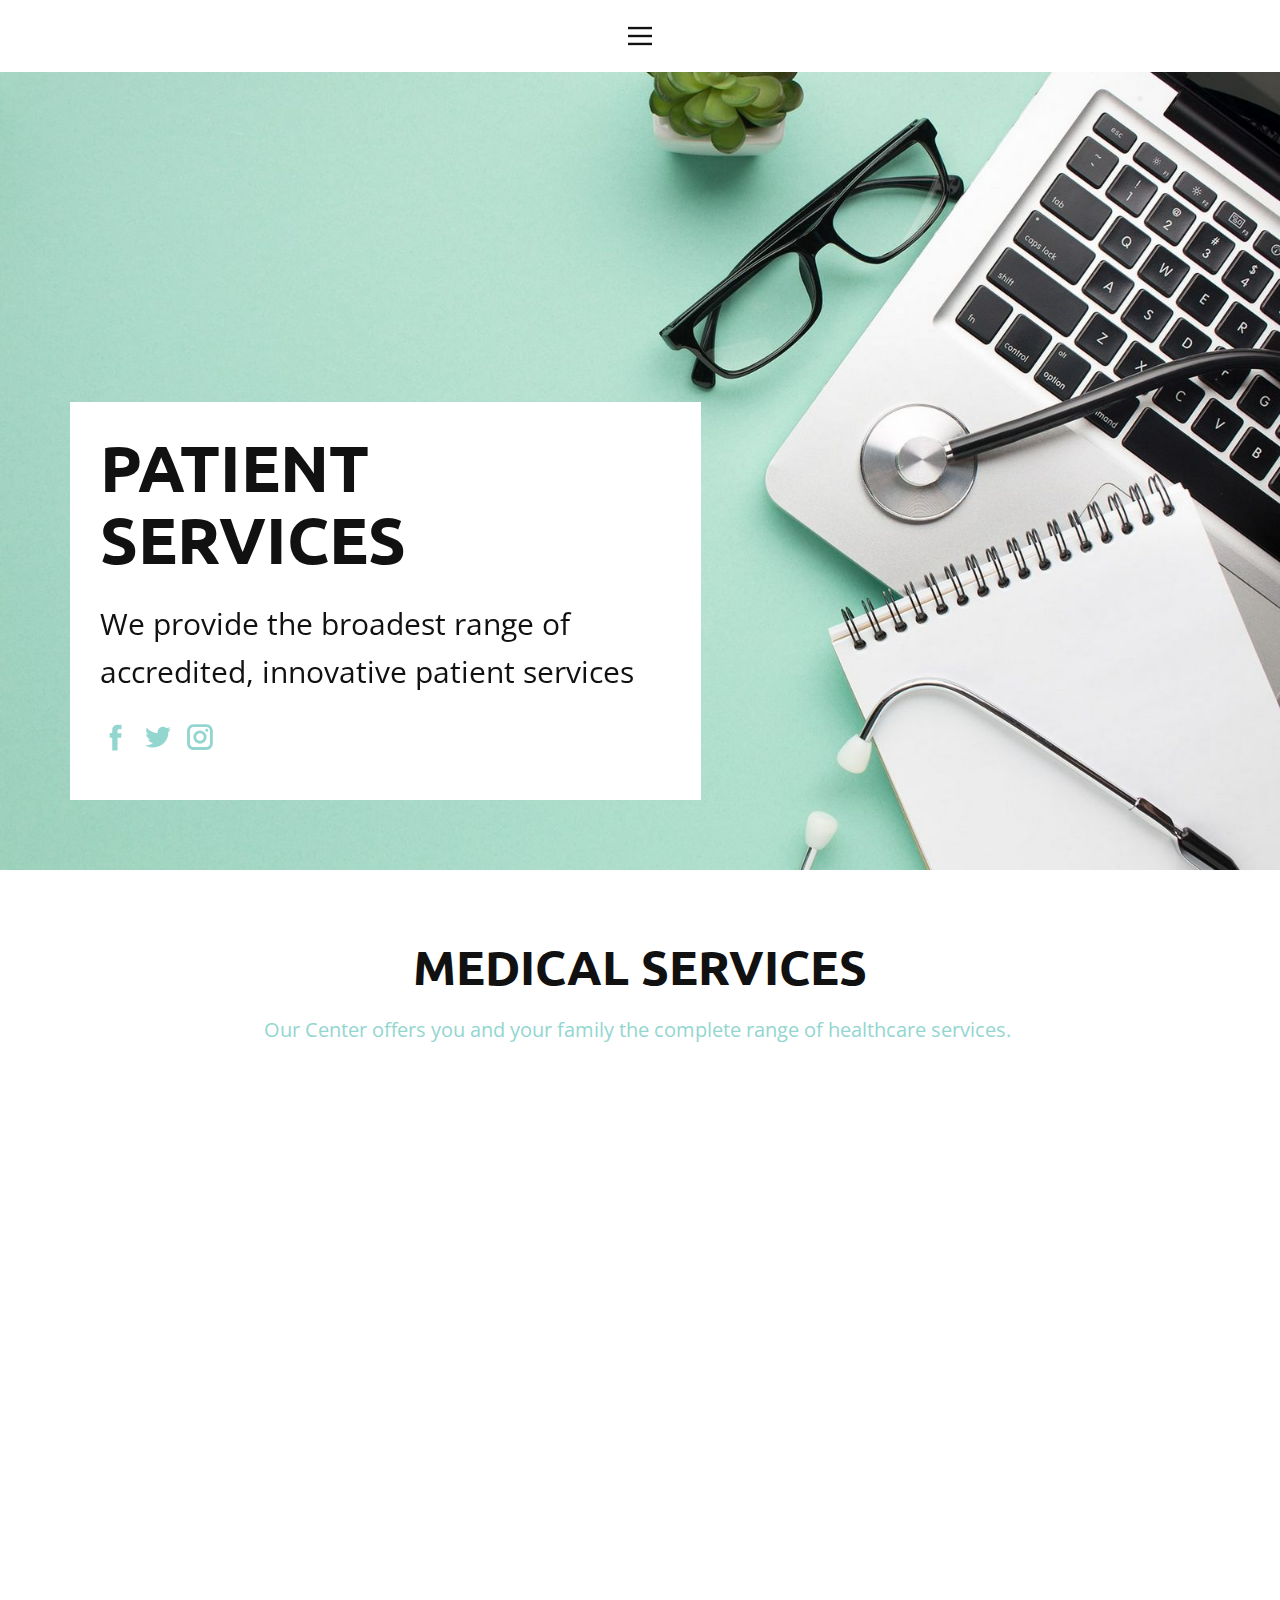
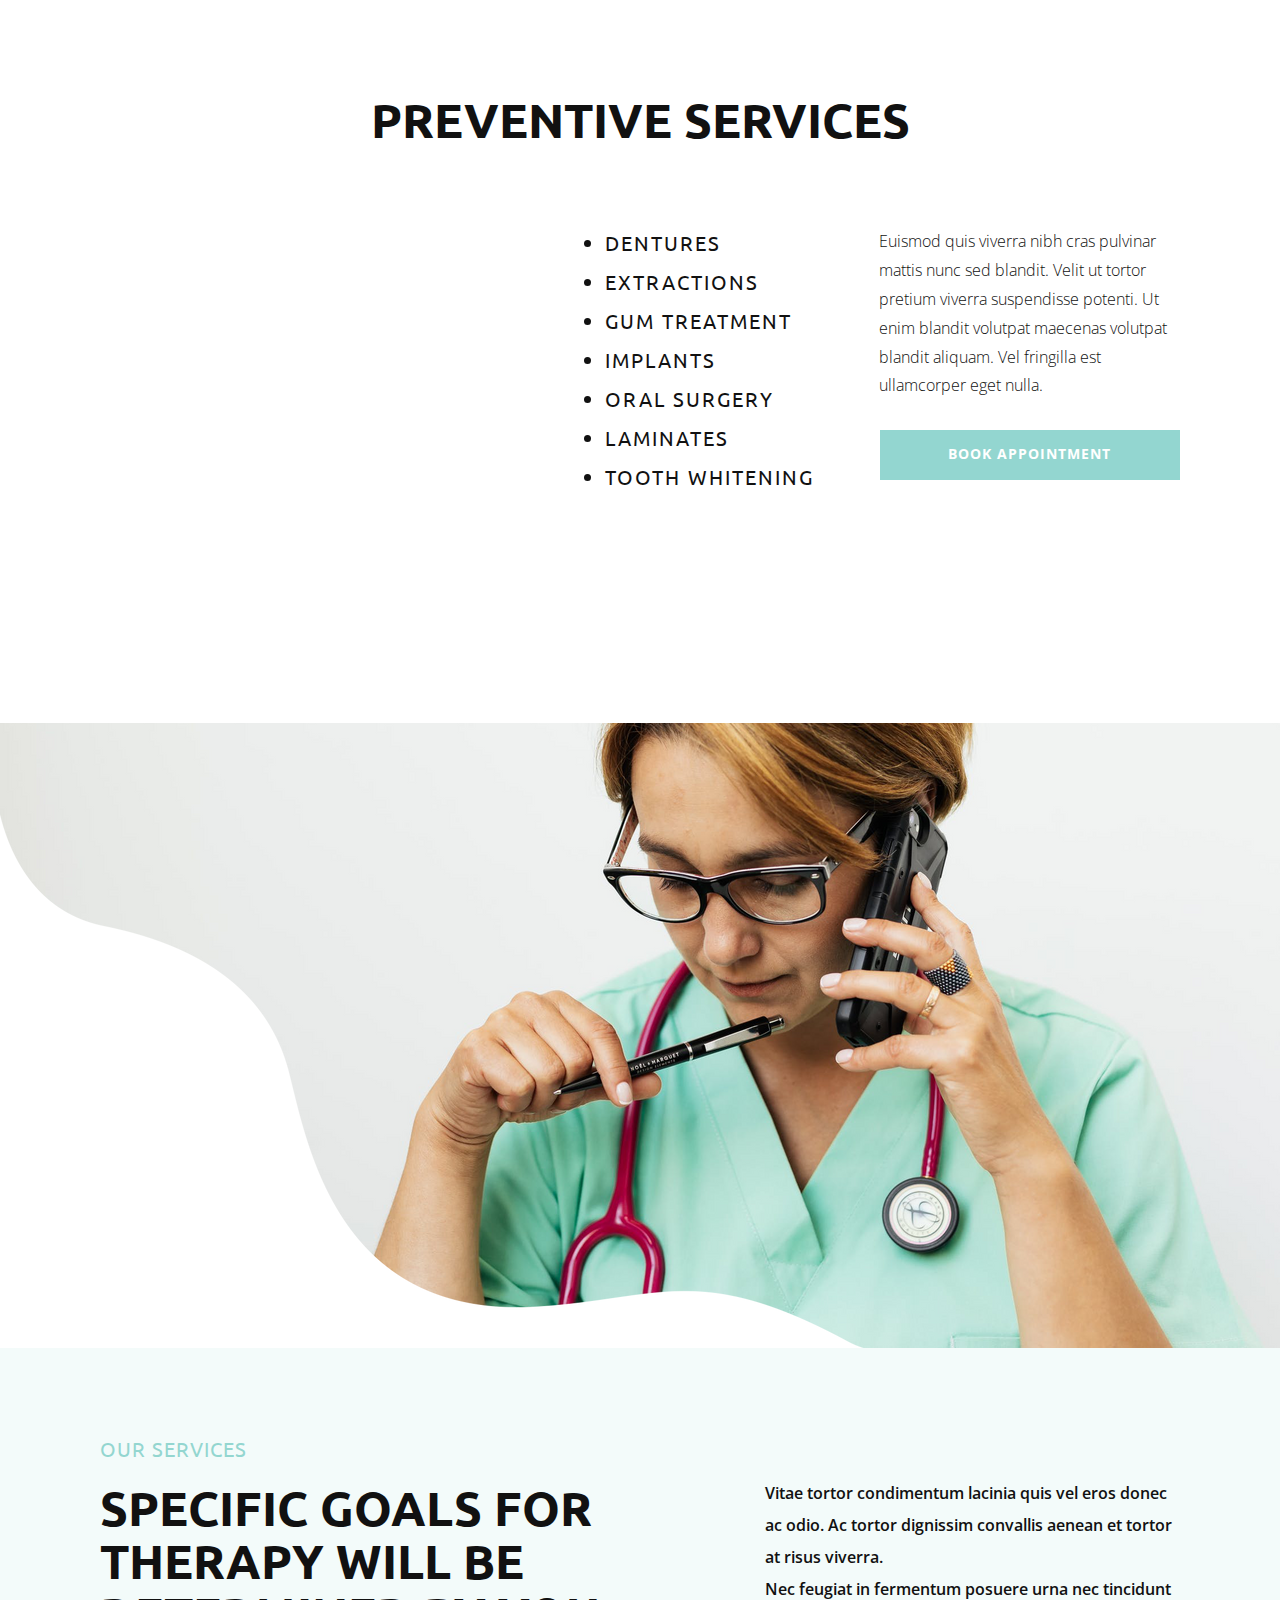
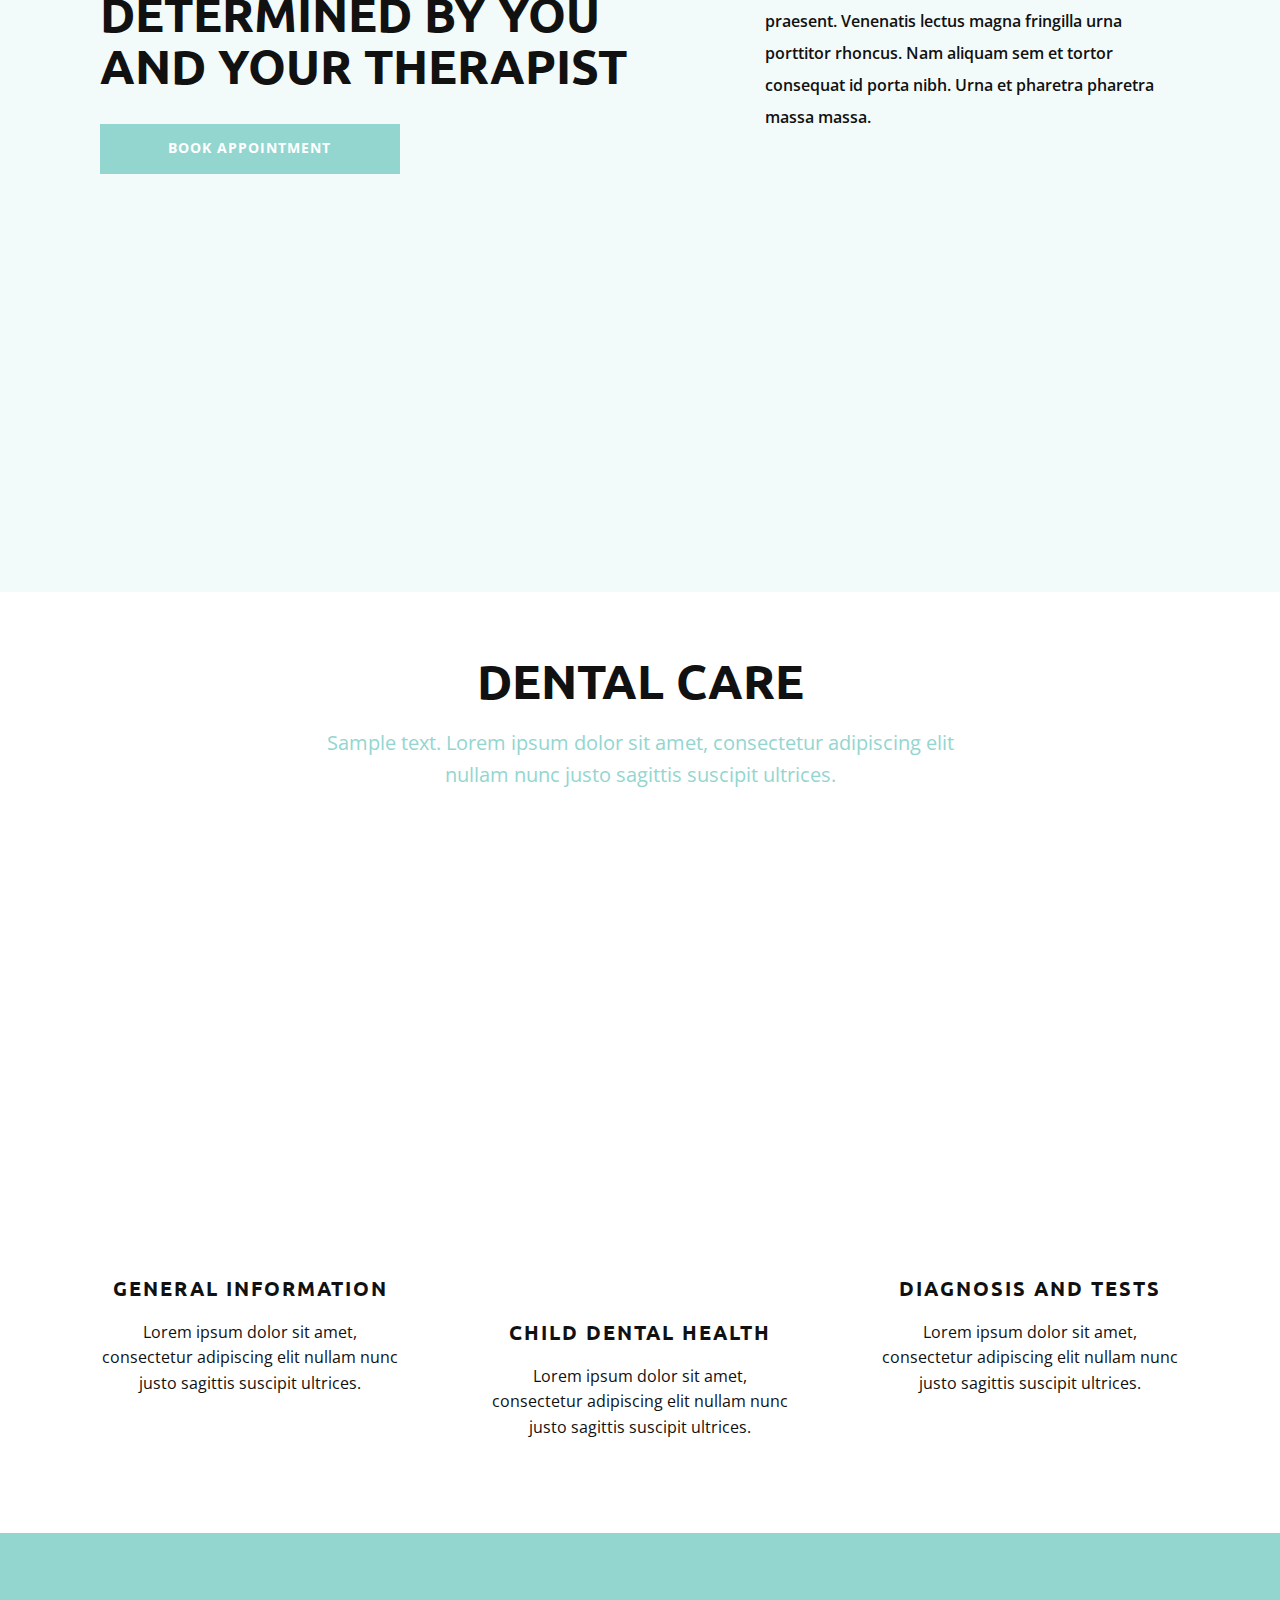
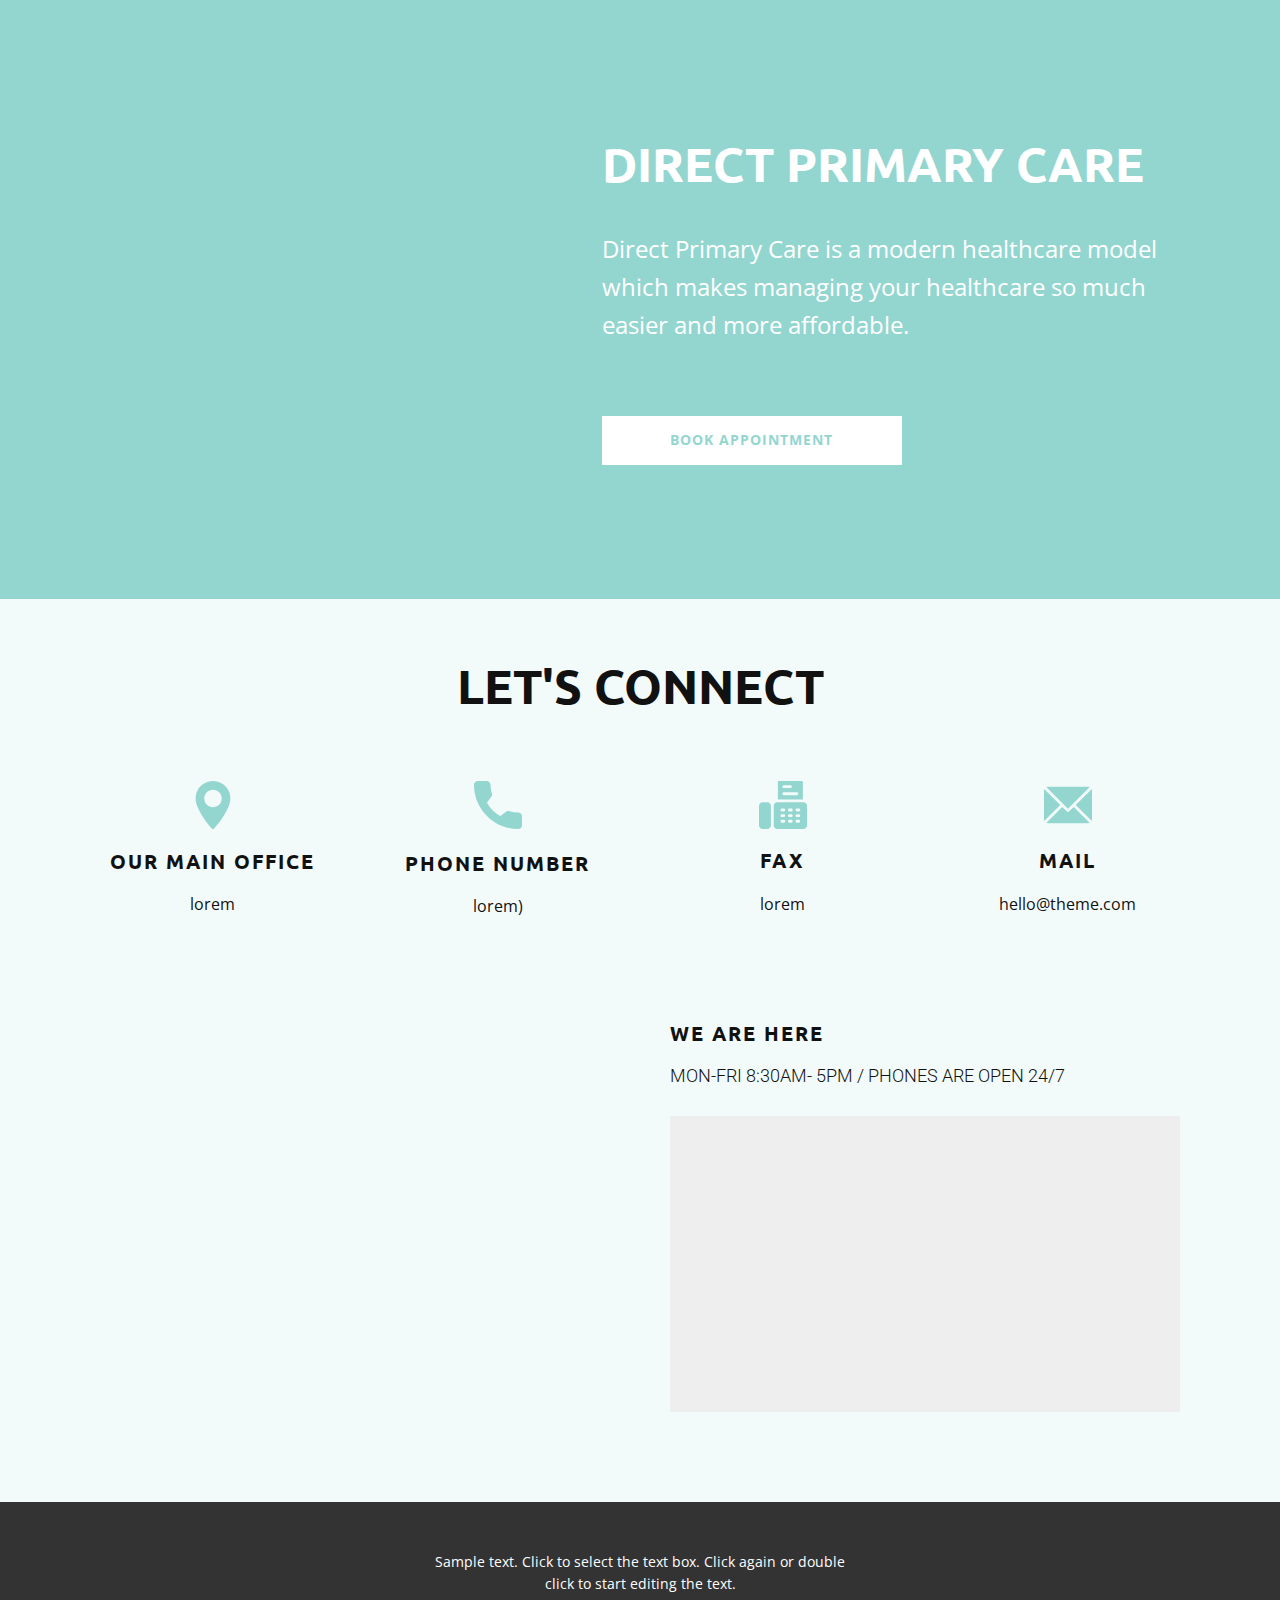
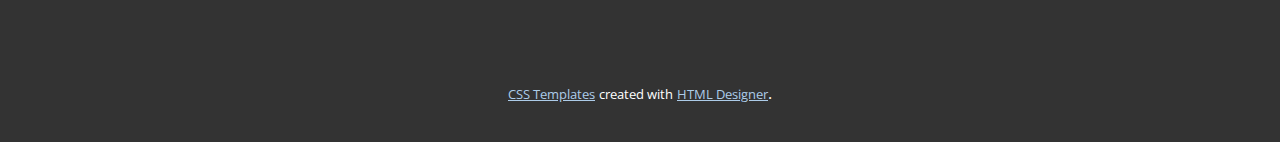
<file: index.html>
<!DOCTYPE html>
<html style="font-size: 16px;">
  <head>
    <meta name="viewport" content="width=device-width, initial-scale=1.0">
    <meta charset="utf-8">
    <meta name="keywords" content="Patient Services, Medical Services, Preventive services, Specific goals for therapy will be determined by you and your therapist, Dental Care, Direct Primary Care, Let&amp;apos;s Connect">
    <meta name="description" content="">
    <meta name="page_type" content="np-template-header-footer-from-plugin">
    <title>Casa</title>
    <link rel="stylesheet" href="nicepage.css" media="screen">
<link rel="stylesheet" href="Casa.css" media="screen">
    <script class="u-script" type="text/javascript" src="jquery.js" defer=""></script>
    <script class="u-script" type="text/javascript" src="nicepage.js" defer=""></script>
    <meta name="generator" content="Nicepage 4.1.0, nicepage.com">
    <link id="u-theme-google-font" rel="stylesheet" href="https://fonts.googleapis.com/css?family=Roboto:100,100i,300,300i,400,400i,500,500i,700,700i,900,900i|Open+Sans:300,300i,400,400i,600,600i,700,700i,800,800i">
    <link id="u-page-google-font" rel="stylesheet" href="https://fonts.googleapis.com/css?family=Ubuntu:300,300i,400,400i,500,500i,700,700i">
    
    
    
    
    
    
    
    
    
    <script type="application/ld+json">{
		"@context": "http://schema.org",
		"@type": "Organization",
		"name": ""
}</script>
    <meta name="theme-color" content="#478ac9">
    <meta property="og:title" content="Casa">
    <meta property="og:type" content="website">
  </head>
  <body data-home-page="Casa.html" data-home-page-title="Casa" class="u-body"><header class="u-clearfix u-header u-header" id="sec-a72f"><div class="u-clearfix u-sheet u-sheet-1">
        <nav class="u-align-left u-menu u-menu-dropdown u-offcanvas u-menu-1" data-responsive-from="XL">
          <div class="menu-collapse">
            <a class="u-button-style u-nav-link" href="#" style="padding: 4px 0px; font-size: calc(1em + 8px);">
              <svg class="u-svg-link" preserveAspectRatio="xMidYMin slice" viewBox="0 0 302 302" style=""><use xmlns:xlink="http://www.w3.org/1999/xlink" xlink:href="#svg-5c50"></use></svg>
              <svg xmlns="http://www.w3.org/2000/svg" xmlns:xlink="http://www.w3.org/1999/xlink" version="1.1" id="svg-5c50" x="0px" y="0px" viewBox="0 0 302 302" style="enable-background:new 0 0 302 302;" xml:space="preserve" class="u-svg-content"><g><rect y="36" width="302" height="30"></rect><rect y="236" width="302" height="30"></rect><rect y="136" width="302" height="30"></rect>
</g><g></g><g></g><g></g><g></g><g></g><g></g><g></g><g></g><g></g><g></g><g></g><g></g><g></g><g></g><g></g></svg>
            </a>
          </div>
          <div class="u-nav-container">
            <ul class="u-nav u-unstyled u-nav-1"><li class="u-nav-item"><a class="u-button-style u-nav-link u-text-active-palette-1-base u-text-hover-palette-2-base" href="Casa.html" style="padding: 10px 20px;">Casa</a>
</li><li class="u-nav-item"><a class="u-button-style u-nav-link u-text-active-palette-1-base u-text-hover-palette-2-base" href="About.html" style="padding: 10px 20px;">About</a>
</li><li class="u-nav-item"><a class="u-button-style u-nav-link u-text-active-palette-1-base u-text-hover-palette-2-base" href="Contact.html" style="padding: 10px 20px;">Contact</a>
</li></ul>
          </div>
          <div class="u-custom-menu u-nav-container-collapse">
            <div class="u-align-center u-black u-container-style u-inner-container-layout u-opacity u-opacity-95 u-sidenav">
              <div class="u-inner-container-layout u-sidenav-overflow">
                <div class="u-menu-close"></div>
                <ul class="u-align-center u-nav u-popupmenu-items u-unstyled u-nav-2"><li class="u-nav-item"><a class="u-button-style u-nav-link" href="About.html">About</a>
</li><li class="u-nav-item"><a class="u-button-style u-nav-link" href="Contact.html">Contact</a>
</li><li class="u-nav-item"><a class="u-button-style u-nav-link" href="Page-1.html">Page 1</a>
</li><li class="u-nav-item"><a class="u-button-style u-nav-link" href="Casa.html">Casa</a>
</li></ul>
              </div>
            </div>
            <div class="u-black u-menu-overlay u-opacity u-opacity-70"></div>
          </div>
        </nav>
      </div></header>
    <section class="u-clearfix u-image u-section-1" id="carousel_a8d7" data-image-width="1980" data-image-height="1320">
      <div class="u-clearfix u-sheet u-sheet-1">
        <div class="u-align-center-xs u-container-style u-expanded-width-xs u-group u-white u-group-1" data-animation-name="slideIn" data-animation-duration="2000" data-animation-direction="Left">
          <div class="u-container-layout u-valign-top-xs u-container-layout-1">
            <h1 class="u-custom-font u-font-ubuntu u-text u-title u-text-1">Patient Services<br>
            </h1>
            <p class="u-text u-text-2">We provide the broadest range of accredited, innovative patient services</p>
            <div class="u-social-icons u-spacing-10 u-social-icons-1">
              <a class="u-social-url" target="_blank" href=""><span class="u-icon u-icon-circle u-social-facebook u-social-icon u-text-palette-4-base u-icon-1"><svg class="u-svg-link" preserveAspectRatio="xMidYMin slice" viewBox="0 0 112 112" style=""><use xmlns:xlink="http://www.w3.org/1999/xlink" xlink:href="#svg-26d7"></use></svg><svg x="0px" y="0px" viewBox="0 0 112 112" id="svg-26d7" class="u-svg-content"><path d="M75.5,28.8H65.4c-1.5,0-4,0.9-4,4.3v9.4h13.9l-1.5,15.8H61.4v45.1H42.8V58.3h-8.8V42.4h8.8V32.2 c0-7.4,3.4-18.8,18.8-18.8h13.8v15.4H75.5z"></path></svg></span>
              </a>
              <a class="u-social-url" target="_blank" href=""><span class="u-icon u-icon-circle u-social-icon u-social-twitter u-text-palette-4-base u-icon-2"><svg class="u-svg-link" preserveAspectRatio="xMidYMin slice" viewBox="0 0 112 112" style=""><use xmlns:xlink="http://www.w3.org/1999/xlink" xlink:href="#svg-89b4"></use></svg><svg x="0px" y="0px" viewBox="0 0 112 112" id="svg-89b4" class="u-svg-content"><path d="M92.2,38.2c0,0.8,0,1.6,0,2.3c0,24.3-18.6,52.4-52.6,52.4c-10.6,0.1-20.2-2.9-28.5-8.2 c1.4,0.2,2.9,0.2,4.4,0.2c8.7,0,16.7-2.9,23-7.9c-8.1-0.2-14.9-5.5-17.3-12.8c1.1,0.2,2.4,0.2,3.4,0.2c1.6,0,3.3-0.2,4.8-0.7 c-8.4-1.6-14.9-9.2-14.9-18c0-0.2,0-0.2,0-0.2c2.5,1.4,5.4,2.2,8.4,2.3c-5-3.3-8.3-8.9-8.3-15.4c0-3.4,1-6.5,2.5-9.2 c9.1,11.1,22.7,18.5,38,19.2c-0.2-1.4-0.4-2.8-0.4-4.3c0.1-10,8.3-18.2,18.5-18.2c5.4,0,10.1,2.2,13.5,5.7c4.3-0.8,8.1-2.3,11.7-4.5 c-1.4,4.3-4.3,7.9-8.1,10.1c3.7-0.4,7.3-1.4,10.6-2.9C98.9,32.3,95.7,35.5,92.2,38.2z"></path></svg></span>
              </a>
              <a class="u-social-url" target="_blank" href=""><span class="u-icon u-icon-circle u-social-icon u-social-instagram u-text-palette-4-base u-icon-3"><svg class="u-svg-link" preserveAspectRatio="xMidYMin slice" viewBox="0 0 112 112" style=""><use xmlns:xlink="http://www.w3.org/1999/xlink" xlink:href="#svg-2d80"></use></svg><svg x="0px" y="0px" viewBox="0 0 112 112" id="svg-2d80" class="u-svg-content"><path d="M55.9,32.9c-12.8,0-23.2,10.4-23.2,23.2s10.4,23.2,23.2,23.2s23.2-10.4,23.2-23.2S68.7,32.9,55.9,32.9z M55.9,69.4c-7.4,0-13.3-6-13.3-13.3c-0.1-7.4,6-13.3,13.3-13.3s13.3,6,13.3,13.3C69.3,63.5,63.3,69.4,55.9,69.4z"></path><path d="M79.7,26.8c-3,0-5.4,2.5-5.4,5.4s2.5,5.4,5.4,5.4c3,0,5.4-2.5,5.4-5.4S82.7,26.8,79.7,26.8z"></path><path d="M78.2,11H33.5C21,11,10.8,21.3,10.8,33.7v44.7c0,12.6,10.2,22.8,22.7,22.8h44.7c12.6,0,22.7-10.2,22.7-22.7 V33.7C100.8,21.1,90.6,11,78.2,11z M91,78.4c0,7.1-5.8,12.8-12.8,12.8H33.5c-7.1,0-12.8-5.8-12.8-12.8V33.7 c0-7.1,5.8-12.8,12.8-12.8h44.7c7.1,0,12.8,5.8,12.8,12.8V78.4z"></path></svg></span>
              </a>
            </div>
          </div>
        </div>
      </div>
    </section>
    <section class="u-align-center-lg u-align-center-md u-align-center-sm u-align-center-xl u-align-left-xs u-clearfix u-section-2" id="carousel_a3ba">
      <div class="u-clearfix u-sheet u-sheet-1">
        <h1 class="u-align-center-xs u-custom-font u-font-ubuntu u-text u-text-1">Medical Services</h1>
        <p class="u-align-center-xs u-text u-text-palette-4-base u-text-2">Our Center offers you and your family the complete range of healthcare services.&nbsp;</p>
        <div class="u-expanded-width u-list u-list-1">
          <div class="u-repeater u-repeater-1">
            <div class="u-align-left u-container-style u-list-item u-palette-4-light-3 u-radius-10 u-repeater-item u-shape-round u-list-item-1" data-animation-name="flipIn" data-animation-duration="2000" data-animation-direction="X">
              <div class="u-container-layout u-similar-container u-container-layout-1">
                <h4 class="u-custom-font u-font-ubuntu u-text u-text-palette-4-base u-text-3">Family Care</h4>
                <p class="u-text u-text-4">Our doctors, nurses, and clinic staff work together to provide friendly, personalized care to all members of your family, from birth to age 100+.</p>
              </div>
            </div>
            <div class="u-align-left u-container-style u-list-item u-palette-4-light-3 u-radius-10 u-repeater-item u-shape-round u-video-cover" data-animation-name="flipIn" data-animation-duration="2000" data-animation-direction="X">
              <div class="u-container-layout u-similar-container u-container-layout-2">
                <h4 class="u-custom-font u-font-ubuntu u-text u-text-palette-4-base u-text-5">Urgent Care</h4>
                <p class="u-text u-text-6">From walk-in care, same-day appointments to online visits with OnCare, we’ll take good care of you. If you are experiencing an emergency</p>
              </div>
            </div>
            <div class="u-align-left u-container-style u-list-item u-palette-4-light-3 u-radius-10 u-repeater-item u-shape-round u-video-cover" data-animation-name="flipIn" data-animation-duration="2000" data-animation-direction="X">
              <div class="u-container-layout u-similar-container u-container-layout-3">
                <h4 class="u-custom-font u-font-ubuntu u-text u-text-palette-4-base u-text-7">Pediatric</h4>
                <p class="u-text u-text-8">Our care team has earned a reputation for providing expert care to kids, including treating many complex conditions. If your child needs an even</p>
              </div>
            </div>
            <div class="u-align-left u-container-style u-list-item u-palette-4-light-3 u-radius-10 u-repeater-item u-shape-round u-video-cover" data-animation-name="flipIn" data-animation-duration="2000" data-animation-direction="X">
              <div class="u-container-layout u-similar-container u-container-layout-4">
                <h4 class="u-custom-font u-font-ubuntu u-text u-text-palette-4-base u-text-9">Lab Services</h4>
                <p class="u-text u-text-10">We can help you know what to expect before, during and after your test. Use this information, and always follow the directions your physician’s office gives</p>
              </div>
            </div>
            <div class="u-align-left u-container-style u-list-item u-palette-4-light-3 u-radius-10 u-repeater-item u-shape-round u-video-cover" data-animation-name="flipIn" data-animation-duration="2000" data-animation-direction="X">
              <div class="u-container-layout u-similar-container u-container-layout-5">
                <h4 class="u-custom-font u-font-ubuntu u-text u-text-palette-4-base u-text-11">surgery</h4>
                <p class="u-text u-text-12">With pioneering medical research achievements, education programs defining the future of healthcare, and wide-ranging community benefit activities,</p>
              </div>
            </div>
            <div class="u-align-left u-container-style u-list-item u-palette-4-light-3 u-radius-10 u-repeater-item u-shape-round u-video-cover" data-animation-name="flipIn" data-animation-duration="2000" data-animation-direction="X">
              <div class="u-container-layout u-similar-container u-container-layout-6">
                <h4 class="u-custom-font u-font-ubuntu u-text u-text-palette-4-base u-text-13">Palliative care</h4>
                <p class="u-text u-text-14">Palliative care is active comprehensive care of the physical, psychological, emotional, and spiritual needs of patients who have chronic, debilitating</p>
              </div>
            </div>
          </div>
        </div>
      </div>
    </section>
    <section class="u-align-center u-clearfix u-section-3" id="carousel_efe9">
      <div class="u-clearfix u-sheet u-valign-middle u-sheet-1">
        <h2 class="u-custom-font u-font-ubuntu u-text u-text-default u-text-1">Preventive services<br>
        </h2>
        <div class="u-clearfix u-expanded-width u-layout-wrap u-layout-wrap-1">
          <div class="u-layout">
            <div class="u-layout-row">
              <div class="u-container-style u-image u-layout-cell u-left-cell u-size-25 u-image-1" data-image-width="1620" data-image-height="1080" data-animation-name="slideIn" data-animation-duration="2000" data-animation-direction="Left">
                <div class="u-container-layout u-container-layout-1"></div>
              </div>
              <div class="u-container-style u-layout-cell u-size-16 u-layout-cell-2">
                <div class="u-container-layout u-valign-top u-container-layout-2">
                  <ul class="u-custom-font u-font-ubuntu u-spacing-7 u-text u-text-2">
                    <li style="">Dentures</li>
                    <li style="">Extractions</li>
                    <li style="">Gum treatment</li>
                    <li style="">Implants</li>
                    <li style="">Oral surgery</li>
                    <li style="">Laminates</li>
                    <li style="">Tooth whitening<br>
                    </li>
                  </ul>
                </div>
              </div>
              <div class="u-container-style u-layout-cell u-right-cell u-size-19 u-layout-cell-3">
                <div class="u-container-layout u-container-layout-3">
                  <p class="u-text u-text-3">Euismod quis viverra nibh cras pulvinar mattis nunc sed blandit. Velit ut tortor pretium viverra suspendisse potenti. Ut enim blandit volutpat maecenas volutpat blandit aliquam. Vel fringilla est ullamcorper eget nulla. </p>
                  <a href="https://nicepage.one" class="u-active-palette-1-light-3 u-border-none u-btn u-button-style u-hover-palette-4-dark-1 u-palette-4-base u-text-active-white u-text-body-alt-color u-text-hover-white u-btn-1">Book Appointment</a>
                </div>
              </div>
            </div>
          </div>
        </div>
      </div>
    </section>
    <section class="skrollable u-clearfix u-image u-section-4" id="sec-5676" data-image-width="1280" data-image-height="853">
      <div class="u-clearfix u-sheet u-sheet-1"></div>
    </section>
    <section class="u-clearfix u-palette-4-light-3 u-section-5" id="carousel_589c">
      <div class="u-clearfix u-sheet u-sheet-1">
        <div class="u-clearfix u-expanded-width u-layout-wrap u-layout-wrap-1">
          <div class="u-layout">
            <div class="u-layout-row">
              <div class="u-align-left u-container-style u-layout-cell u-left-cell u-size-35 u-layout-cell-1">
                <div class="u-container-layout u-container-layout-1">
                  <h5 class="u-custom-font u-font-ubuntu u-text u-text-palette-4-base u-text-1">Our Services</h5>
                  <h2 class="u-custom-font u-font-ubuntu u-text u-text-2">Specific goals for therapy will be determined by you and your therapist</h2>
                  <a href="https://nicepage.one" class="u-active-palette-1-light-3 u-border-none u-btn u-button-style u-hover-palette-4-dark-1 u-palette-4-base u-text-active-white u-text-body-alt-color u-text-hover-white u-btn-1">Book Appointment</a>
                </div>
              </div>
              <div class="u-container-style u-layout-cell u-right-cell u-size-25 u-layout-cell-2">
                <div class="u-container-layout u-valign-top u-container-layout-2">
                  <p class="u-text u-text-3">Vitae tortor condimentum lacinia quis vel eros donec ac odio. Ac tortor dignissim convallis aenean et tortor at risus viverra.&nbsp;<br>Nec feugiat in fermentum posuere urna nec tincidunt praesent. Venenatis lectus magna fringilla urna porttitor rhoncus. Nam aliquam sem et tortor consequat id porta nibh. Urna et pharetra pharetra massa massa.
                  </p>
                </div>
              </div>
            </div>
          </div>
        </div>
        <div class="u-expanded-width u-list u-list-1">
          <div class="u-repeater u-repeater-1">
            <div class="u-align-center u-container-style u-list-item u-radius-10 u-repeater-item u-shape-round u-video-cover u-white" data-animation-name="flipIn" data-animation-duration="2000" data-animation-direction="X">
              <div class="u-container-layout u-similar-container u-valign-top u-container-layout-3">
                <h3 class="u-custom-font u-font-ubuntu u-text u-text-4">Our Mission</h3>
                <p class="u-text u-text-5">Making professional counseling accessible, affordable, convenient - so anyone who struggles with life’s challenges can get help, anytime, anywhere.</p>
              </div>
            </div>
            <div class="u-align-center u-container-style u-list-item u-radius-10 u-repeater-item u-shape-round u-video-cover u-white" data-animation-name="flipIn" data-animation-duration="2000" data-animation-direction="X">
              <div class="u-container-layout u-similar-container u-valign-top u-container-layout-4">
                <h3 class="u-custom-font u-font-ubuntu u-text u-text-6">Our Counselors</h3>
                <p class="u-text u-text-7">We are passionate and compassionate professionals, driven by the mission of helping more people live a better and happier life every day.&nbsp;</p>
              </div>
            </div>
            <div class="u-align-center u-container-style u-list-item u-radius-10 u-repeater-item u-shape-round u-white u-list-item-3" data-animation-name="flipIn" data-animation-duration="2000" data-animation-direction="X">
              <div class="u-container-layout u-similar-container u-valign-top u-container-layout-5">
                <h3 class="u-custom-font u-font-ubuntu u-text u-text-8">Our Support</h3>
                <p class="u-text u-text-9">Our support team is always here to answer any question and resolve any problem. Vitae tortor condimentum. Just contact us!</p>
              </div>
            </div>
          </div>
        </div>
      </div>
    </section>
    <section class="u-align-center u-clearfix u-white u-section-6" id="carousel_9755">
      <div class="u-clearfix u-sheet u-valign-middle u-sheet-1">
        <h1 class="u-custom-font u-font-ubuntu u-text u-text-1">Dental Care</h1>
        <p class="u-text u-text-palette-4-base u-text-2">Sample text. Lorem ipsum dolor sit amet, consectetur adipiscing elit nullam nunc justo sagittis suscipit ultrices.</p>
        <div class="u-clearfix u-expanded-width u-gutter-30 u-layout-wrap u-layout-wrap-1">
          <div class="u-gutter-0 u-layout">
            <div class="u-layout-row">
              <div class="u-size-20 u-size-30-md">
                <div class="u-layout-col">
                  <div class="u-container-style u-image u-layout-cell u-left-cell u-size-30 u-image-1" data-animation-name="slideIn" data-animation-duration="2000" data-animation-direction="Left">
                    <div class="u-container-layout"></div>
                  </div>
                  <div class="u-align-center u-container-style u-layout-cell u-left-cell u-size-30 u-layout-cell-2">
                    <div class="u-container-layout u-valign-top u-container-layout-2">
                      <h4 class="u-custom-font u-font-ubuntu u-text u-text-3">General Information</h4>
                      <p class="u-text u-text-4">Lorem ipsum dolor sit amet, consectetur adipiscing elit nullam nunc justo sagittis suscipit ultrices.</p>
                    </div>
                  </div>
                </div>
              </div>
              <div class="u-size-20 u-size-30-md">
                <div class="u-layout-col">
                  <div class="u-container-style u-hidden-md u-hidden-sm u-hidden-xs u-layout-cell u-size-20 u-layout-cell-3">
                    <div class="u-container-layout u-valign-middle u-container-layout-3"></div>
                  </div>
                  <div class="u-container-style u-image u-layout-cell u-size-20 u-image-2" data-animation-name="slideIn" data-animation-duration="1750" data-animation-direction="Down">
                    <div class="u-container-layout"></div>
                  </div>
                  <div class="u-align-center u-container-style u-layout-cell u-size-20 u-layout-cell-5">
                    <div class="u-container-layout u-valign-top u-container-layout-5">
                      <h4 class="u-custom-font u-font-ubuntu u-text u-text-5">Child Dental Health</h4>
                      <p class="u-text u-text-6">Lorem ipsum dolor sit amet, consectetur adipiscing elit nullam nunc justo sagittis suscipit ultrices.</p>
                    </div>
                  </div>
                </div>
              </div>
              <div class="u-size-20 u-size-60-md">
                <div class="u-layout-col">
                  <div class="u-container-style u-image u-layout-cell u-right-cell u-size-30 u-image-3" data-animation-name="slideIn" data-animation-duration="2000" data-animation-direction="Right">
                    <div class="u-container-layout"></div>
                  </div>
                  <div class="u-align-center u-container-style u-layout-cell u-right-cell u-size-30 u-layout-cell-7">
                    <div class="u-container-layout u-valign-top u-container-layout-7">
                      <h4 class="u-custom-font u-font-ubuntu u-text u-text-7">Diagnosis and Tests</h4>
                      <p class="u-text u-text-8">Lorem ipsum dolor sit amet, consectetur adipiscing elit nullam nunc justo sagittis suscipit ultrices.</p>
                    </div>
                  </div>
                </div>
              </div>
            </div>
          </div>
        </div>
      </div>
    </section>
    <section class="u-align-center u-clearfix u-palette-4-base u-section-7" id="carousel_e487">
      <div class="u-clearfix u-sheet u-sheet-1">
        <div class="u-clearfix u-expanded-width u-layout-wrap u-layout-wrap-1">
          <div class="u-layout">
            <div class="u-layout-row">
              <div class="u-align-center u-container-style u-layout-cell u-left-cell u-size-28 u-layout-cell-1" src="">
                <div class="u-container-layout u-valign-bottom u-container-layout-1">
                  <img class="u-image u-image-1" src="images/billionphotos925018min.png" data-image-width="700" data-image-height="976" data-animation-name="slideIn" data-animation-duration="2000" data-animation-direction="Up">
                </div>
              </div>
              <div class="u-align-center-sm u-align-center-xs u-align-left-lg u-align-left-md u-align-left-xl u-container-style u-layout-cell u-right-cell u-size-32 u-layout-cell-2">
                <div class="u-container-layout u-valign-middle u-container-layout-2">
                  <h1 class="u-custom-font u-font-ubuntu u-text u-text-body-alt-color u-text-1">Direct Primary Care</h1>
                  <p class="u-text u-text-body-alt-color u-text-2">Direct Primary Care is a modern healthcare model which makes managing your healthcare so much easier and more affordable.</p>
                  <a href="https://nicepage.one" class="u-active-palette-1-light-3 u-border-none u-btn u-button-style u-hover-palette-4-dark-1 u-text-active-white u-text-hover-white u-text-palette-4-base u-white u-btn-1">Book Appointment</a>
                </div>
              </div>
            </div>
          </div>
        </div>
      </div>
    </section>
    <section class="u-align-center u-clearfix u-palette-4-light-3 u-section-8" id="carousel_c97a">
      <div class="u-clearfix u-sheet u-sheet-1">
        <h2 class="u-custom-font u-font-ubuntu u-text u-text-1">Let's Connect</h2>
        <div class="u-clearfix u-expanded-width u-layout-wrap u-layout-wrap-1">
          <div class="u-layout">
            <div class="u-layout-col">
              <div class="u-size-30">
                <div class="u-layout-row">
                  <div class="u-align-center u-container-style u-layout-cell u-left-cell u-size-15 u-size-30-md u-layout-cell-1">
                    <div class="u-container-layout u-valign-top u-container-layout-1"><span class="u-icon u-icon-circle u-text-palette-4-base u-icon-1"><svg class="u-svg-link" preserveAspectRatio="xMidYMin slice" viewBox="0 0 512 512" style=""><use xmlns:xlink="http://www.w3.org/1999/xlink" xlink:href="#svg-fb01"></use></svg><svg id="svg-fb01" x="0px" y="0px" viewBox="0 0 512 512" style="enable-background:new 0 0 512 512;" class="u-svg-content"><g><g><path d="M256,0C153.755,0,70.573,83.182,70.573,185.426c0,126.888,165.939,313.167,173.004,321.035    c6.636,7.391,18.222,7.378,24.846,0c7.065-7.868,173.004-194.147,173.004-321.035C441.425,83.182,358.244,0,256,0z M256,278.719    c-51.442,0-93.292-41.851-93.292-93.293S204.559,92.134,256,92.134s93.291,41.851,93.291,93.293S307.441,278.719,256,278.719z"></path>
</g>
</g><g></g><g></g><g></g><g></g><g></g><g></g><g></g><g></g><g></g><g></g><g></g><g></g><g></g><g></g><g></g></svg></span>
                      <h6 class="u-custom-font u-font-ubuntu u-text u-text-2">OUR MAIN OFFICE</h6>
                      <p class="u-text u-text-3">lorem</p>
                    </div>
                  </div>
                  <div class="u-align-center u-container-style u-layout-cell u-size-15 u-size-30-md u-layout-cell-2">
                    <div class="u-container-layout u-valign-top u-container-layout-2"><span class="u-icon u-icon-circle u-text-palette-4-base u-icon-2"><svg class="u-svg-link" preserveAspectRatio="xMidYMin slice" viewBox="0 0 384 384" style=""><use xmlns:xlink="http://www.w3.org/1999/xlink" xlink:href="#svg-cd86"></use></svg><svg id="svg-cd86" x="0px" y="0px" viewBox="0 0 384 384" style="enable-background:new 0 0 384 384;" class="u-svg-content"><g><g><path d="M353.188,252.052c-23.51,0-46.594-3.677-68.469-10.906c-10.719-3.656-23.896-0.302-30.438,6.417l-43.177,32.594    c-50.073-26.729-80.917-57.563-107.281-107.26l31.635-42.052c8.219-8.208,11.167-20.198,7.635-31.448    c-7.26-21.99-10.948-45.063-10.948-68.583C132.146,13.823,118.323,0,101.333,0H30.813C13.823,0,0,13.823,0,30.813    C0,225.563,158.438,384,353.188,384c16.99,0,30.813-13.823,30.813-30.813v-70.323C384,265.875,370.177,252.052,353.188,252.052z"></path>
</g>
</g><g></g><g></g><g></g><g></g><g></g><g></g><g></g><g></g><g></g><g></g><g></g><g></g><g></g><g></g><g></g></svg></span>
                      <h6 class="u-custom-font u-font-ubuntu u-text u-text-4">phone number</h6>
                      <p class="u-text u-text-5">lorem)</p>
                    </div>
                  </div>
                  <div class="u-container-style u-layout-cell u-size-15 u-size-30-md u-layout-cell-3">
                    <div class="u-container-layout u-valign-top u-container-layout-3"><span class="u-icon u-icon-circle u-text-palette-4-base u-icon-3"><svg class="u-svg-link" preserveAspectRatio="xMidYMin slice" viewBox="0 0 512 512" style=""><use xmlns:xlink="http://www.w3.org/1999/xlink" xlink:href="#svg-f872"></use></svg><svg id="svg-f872" viewBox="0 0 512 512" class="u-svg-content"><path d="m201 12.714v184.286h267v-184.286c0-7.022-5.692-12.714-12.714-12.714h-241.572c-7.022 0-12.714 5.692-12.714 12.714zm63.89 33.131h70.271c8.284 0 15 6.716 15 15s-6.716 15-15 15h-70.271c-8.284 0-15-6.716-15-15s6.715-15 15-15zm0 75.142h139.22c8.284 0 15 6.716 15 15s-6.716 15-15 15h-139.22c-8.284 0-15-6.716-15-15s6.715-15 15-15z"></path><path d="m472 227h-275c-22.091 0-40 17.909-40 40v205c0 22.091 17.909 40 40 40h275c22.091 0 40-17.909 40-40v-205c0-22.091-17.909-40-40-40zm-207.5 217.5h-20c-8.284 0-15-6.716-15-15s6.716-15 15-15h20c8.284 0 15 6.716 15 15s-6.716 15-15 15zm0-60h-20c-8.284 0-15-6.716-15-15s6.716-15 15-15h20c8.284 0 15 6.716 15 15s-6.716 15-15 15zm0-60h-20c-8.284 0-15-6.716-15-15s6.716-15 15-15h20c8.284 0 15 6.716 15 15s-6.716 15-15 15zm80 120h-20c-8.284 0-15-6.716-15-15s6.716-15 15-15h20c8.284 0 15 6.716 15 15s-6.716 15-15 15zm0-60h-20c-8.284 0-15-6.716-15-15s6.716-15 15-15h20c8.284 0 15 6.716 15 15s-6.716 15-15 15zm0-60h-20c-8.284 0-15-6.716-15-15s6.716-15 15-15h20c8.284 0 15 6.716 15 15s-6.716 15-15 15zm80 120h-20c-8.284 0-15-6.716-15-15s6.716-15 15-15h20c8.284 0 15 6.716 15 15s-6.716 15-15 15zm0-60h-20c-8.284 0-15-6.716-15-15s6.716-15 15-15h20c8.284 0 15 6.716 15 15s-6.716 15-15 15zm0-60h-20c-8.284 0-15-6.716-15-15s6.716-15 15-15h20c8.284 0 15 6.716 15 15s-6.716 15-15 15z"></path><path d="m87 227h-47c-22.091 0-40 17.909-40 40v205c0 22.091 17.909 40 40 40h47c22.091 0 40-17.909 40-40v-205c0-22.091-17.909-40-40-40z"></path></svg></span>
                      <h6 class="u-align-center u-custom-font u-font-ubuntu u-text u-text-6">fax</h6>
                      <p class="u-align-center u-text u-text-7">lorem</p>
                    </div>
                  </div>
                  <div class="u-container-style u-layout-cell u-right-cell u-size-15 u-size-30-md u-layout-cell-4">
                    <div class="u-container-layout u-valign-top u-container-layout-4"><span class="u-icon u-icon-circle u-text-palette-4-base u-icon-4"><svg class="u-svg-link" preserveAspectRatio="xMidYMin slice" viewBox="0 0 512 512" style=""><use xmlns:xlink="http://www.w3.org/1999/xlink" xlink:href="#svg-d2c4"></use></svg><svg id="svg-d2c4" x="0px" y="0px" viewBox="0 0 512 512" style="enable-background:new 0 0 512 512;" class="u-svg-content"><g><g><path d="M467,61H45c-6.927,0-13.412,1.703-19.279,4.51L255,294.789l51.389-49.387c0,0,0.004-0.005,0.005-0.007    c0.001-0.002,0.005-0.004,0.005-0.004L486.286,65.514C480.418,62.705,473.929,61,467,61z"></path>
</g>
</g><g><g><path d="M507.496,86.728L338.213,256.002L507.49,425.279c2.807-5.867,4.51-12.352,4.51-19.279V106    C512,99.077,510.301,92.593,507.496,86.728z"></path>
</g>
</g><g><g><path d="M4.51,86.721C1.703,92.588,0,99.073,0,106v300c0,6.923,1.701,13.409,4.506,19.274L173.789,256L4.51,86.721z"></path>
</g>
</g><g><g><path d="M317.002,277.213l-51.396,49.393c-2.93,2.93-6.768,4.395-10.605,4.395s-7.676-1.465-10.605-4.395L195,277.211    L25.714,446.486C31.582,449.295,38.071,451,45,451h422c6.927,0,13.412-1.703,19.279-4.51L317.002,277.213z"></path>
</g>
</g><g></g><g></g><g></g><g></g><g></g><g></g><g></g><g></g><g></g><g></g><g></g><g></g><g></g><g></g><g></g></svg></span>
                      <h6 class="u-align-center u-custom-font u-font-ubuntu u-text u-text-8">mail</h6>
                      <p class="u-align-center u-text u-text-9">hello@theme.com</p>
                    </div>
                  </div>
                </div>
              </div>
              <div class="u-size-30">
                <div class="u-layout-row">
                  <div class="u-size-30">
                    <div class="u-layout-col">
                      <div class="u-container-style u-layout-cell u-left-cell u-size-60 u-layout-cell-5" data-animation-name="slideIn" data-animation-duration="2000" data-animation-direction="Left">
                        <div class="u-container-layout u-container-layout-5">
                          <h3 class="u-custom-font u-font-ubuntu u-text u-text-default u-text-10">Get a free case evaluation today!</h3>
                          <h6 class="u-text u-text-11">AVAILABLE 24 HOURS A DAY!</h6>
                          <div class="u-form u-form-1">
                            <form action="#" method="POST" class="u-clearfix u-form-spacing-10 u-form-vertical u-inner-form" style="padding: 0;" source="custom" name="form">
                              <div class="u-form-group u-form-name">
                                <label for="name-3d90" class="u-form-control-hidden u-label">Name</label>
                                <input type="text" placeholder="Enter your Name" id="name-3d90" name="name" class="u-input u-input-rectangle u-white" required="">
                              </div>
                              <div class="u-form-email u-form-group">
                                <label for="email-3d90" class="u-form-control-hidden u-label">Email</label>
                                <input type="email" placeholder="Enter a valid email address" id="email-3d90" name="email" class="u-input u-input-rectangle u-white" required="">
                              </div>
                              <div class="u-form-group u-form-message">
                                <label for="message-3d90" class="u-form-control-hidden u-label">Message</label>
                                <textarea placeholder="Enter your message" rows="4" cols="50" id="message-3d90" name="message" class="u-input u-input-rectangle u-white" required=""></textarea>
                              </div>
                              <div class="u-align-left u-form-group u-form-submit">
                                <a href="#" class="u-border-none u-btn u-btn-rectangle u-btn-submit u-button-style u-palette-4-base u-btn-1">Submit</a>
                                <input type="submit" value="submit" class="u-form-control-hidden">
                              </div>
                              <div class="u-form-send-message u-form-send-success"> Thank you! Your message has been sent. </div>
                              <div class="u-form-send-error u-form-send-message"> Unable to send your message. Please fix errors then try again. </div>
                              <input type="hidden" value="" name="recaptchaResponse">
                            </form>
                          </div>
                        </div>
                      </div>
                    </div>
                  </div>
                  <div class="u-size-30">
                    <div class="u-layout-col">
                      <div class="u-container-style u-layout-cell u-right-cell u-size-60 u-layout-cell-6">
                        <div class="u-container-layout u-container-layout-6">
                          <h3 class="u-custom-font u-font-ubuntu u-text u-text-default u-text-12">we are here</h3>
                          <h6 class="u-text u-text-13">Mon-Fri 8:30am- 5pm / Phones are open 24/7</h6>
                          <div class="u-grey-light-2 u-map u-map-1">
                            <div class="embed-responsive">
                              <iframe class="embed-responsive-item" src="//maps.google.com/maps?output=embed&amp;q=Manhattan%2C%20New%20York&amp;z=10&amp;t=m" data-map="JTdCJTIyYWRkcmVzcyUyMiUzQSUyMk1hbmhhdHRhbiUyQyUyME5ldyUyMFlvcmslMjIlMkMlMjJ6b29tJTIyJTNBMTAlMkMlMjJ0eXBlSWQlMjIlM0ElMjJyb2FkJTIyJTJDJTIybGFuZyUyMiUzQSUyMiUyMiU3RA=="></iframe>
                            </div>
                          </div>
                        </div>
                      </div>
                    </div>
                  </div>
                </div>
              </div>
            </div>
          </div>
        </div>
      </div>
    </section>
    
    
    <footer class="u-align-center u-clearfix u-footer u-grey-80 u-footer" id="sec-1f1e"><div class="u-clearfix u-sheet u-sheet-1">
        <p class="u-small-text u-text u-text-variant u-text-1">Sample text. Click to select the text box. Click again or double click to start editing the text.</p>
      </div></footer>
    <section class="u-backlink u-clearfix u-grey-80">
      <a class="u-link" href="https://nicepage.com/css-templates" target="_blank">
        <span>CSS Templates</span>
      </a>
      <p class="u-text">
        <span>created with</span>
      </p>
      <a class="u-link" href="https://nicepage.com/html-website-builder" target="_blank">
        <span>HTML Designer</span>
      </a>. 
    </section>
  </body>
</html>
</file>
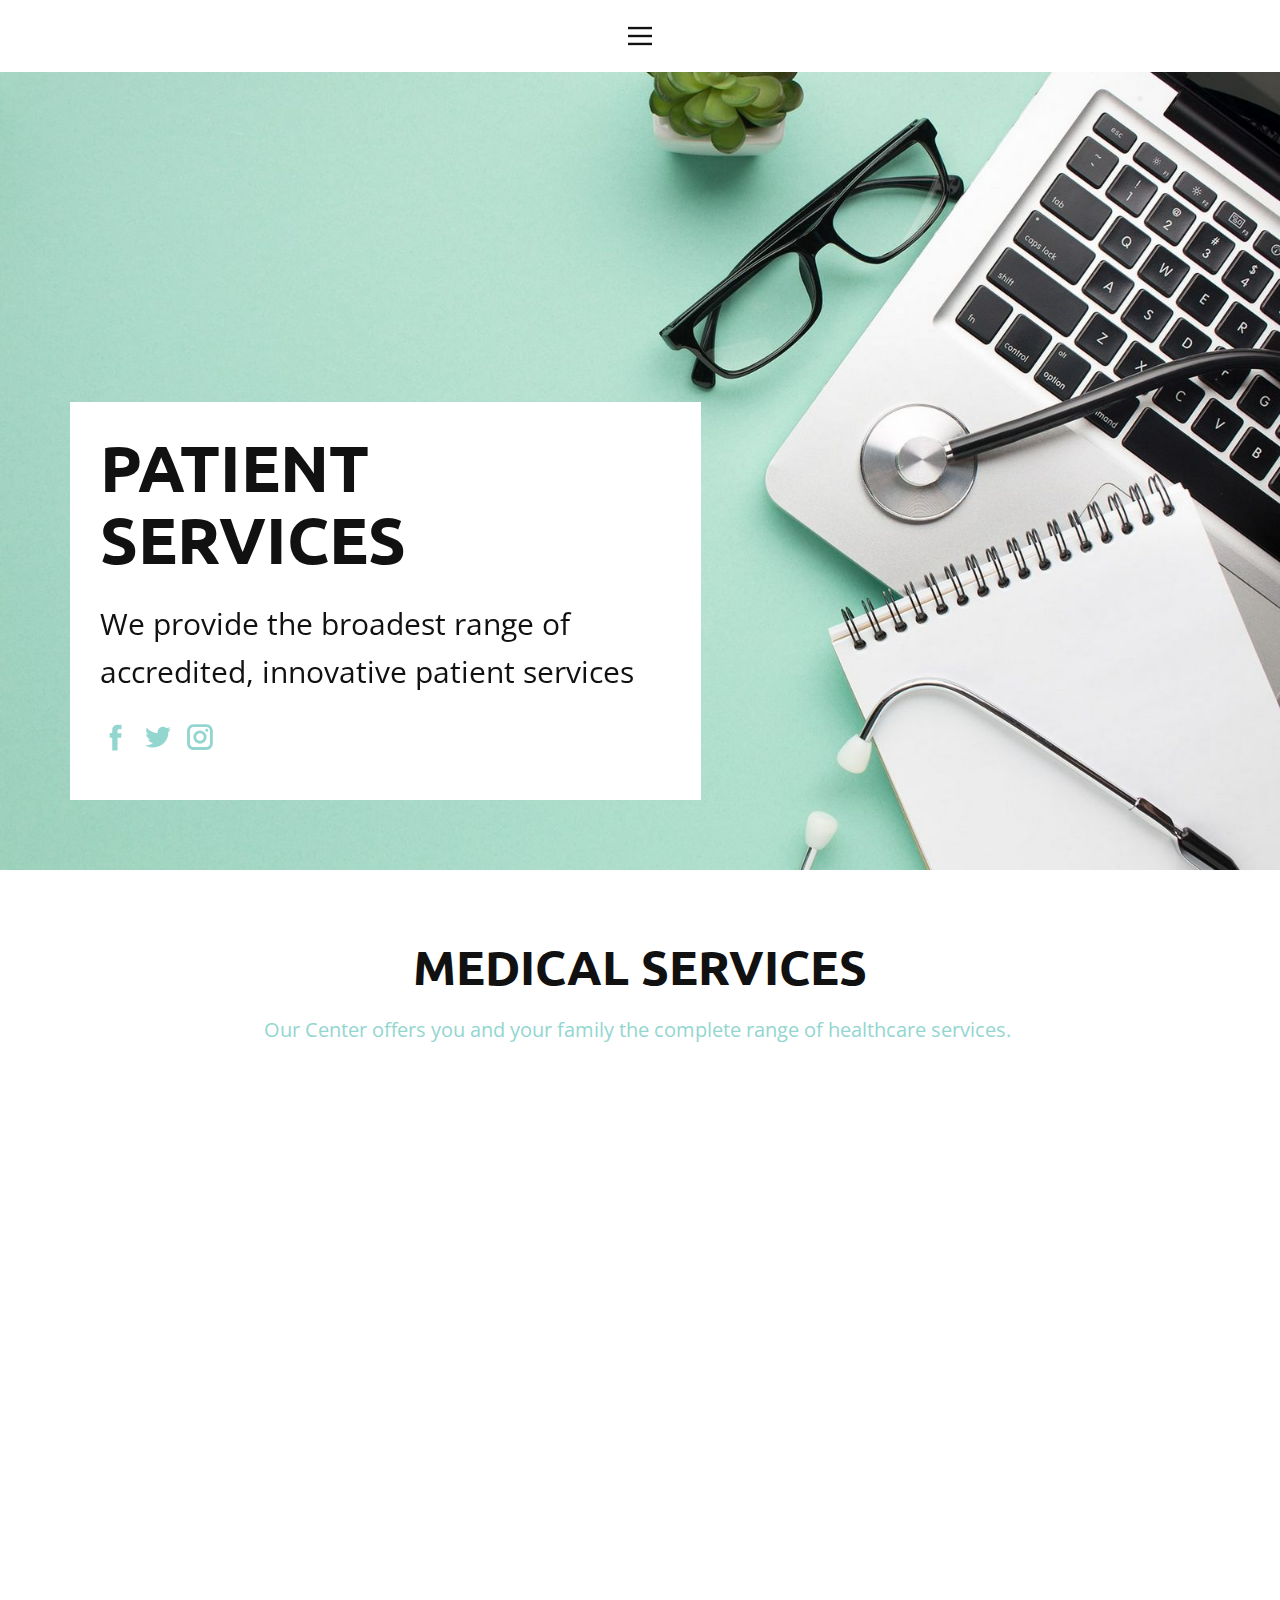
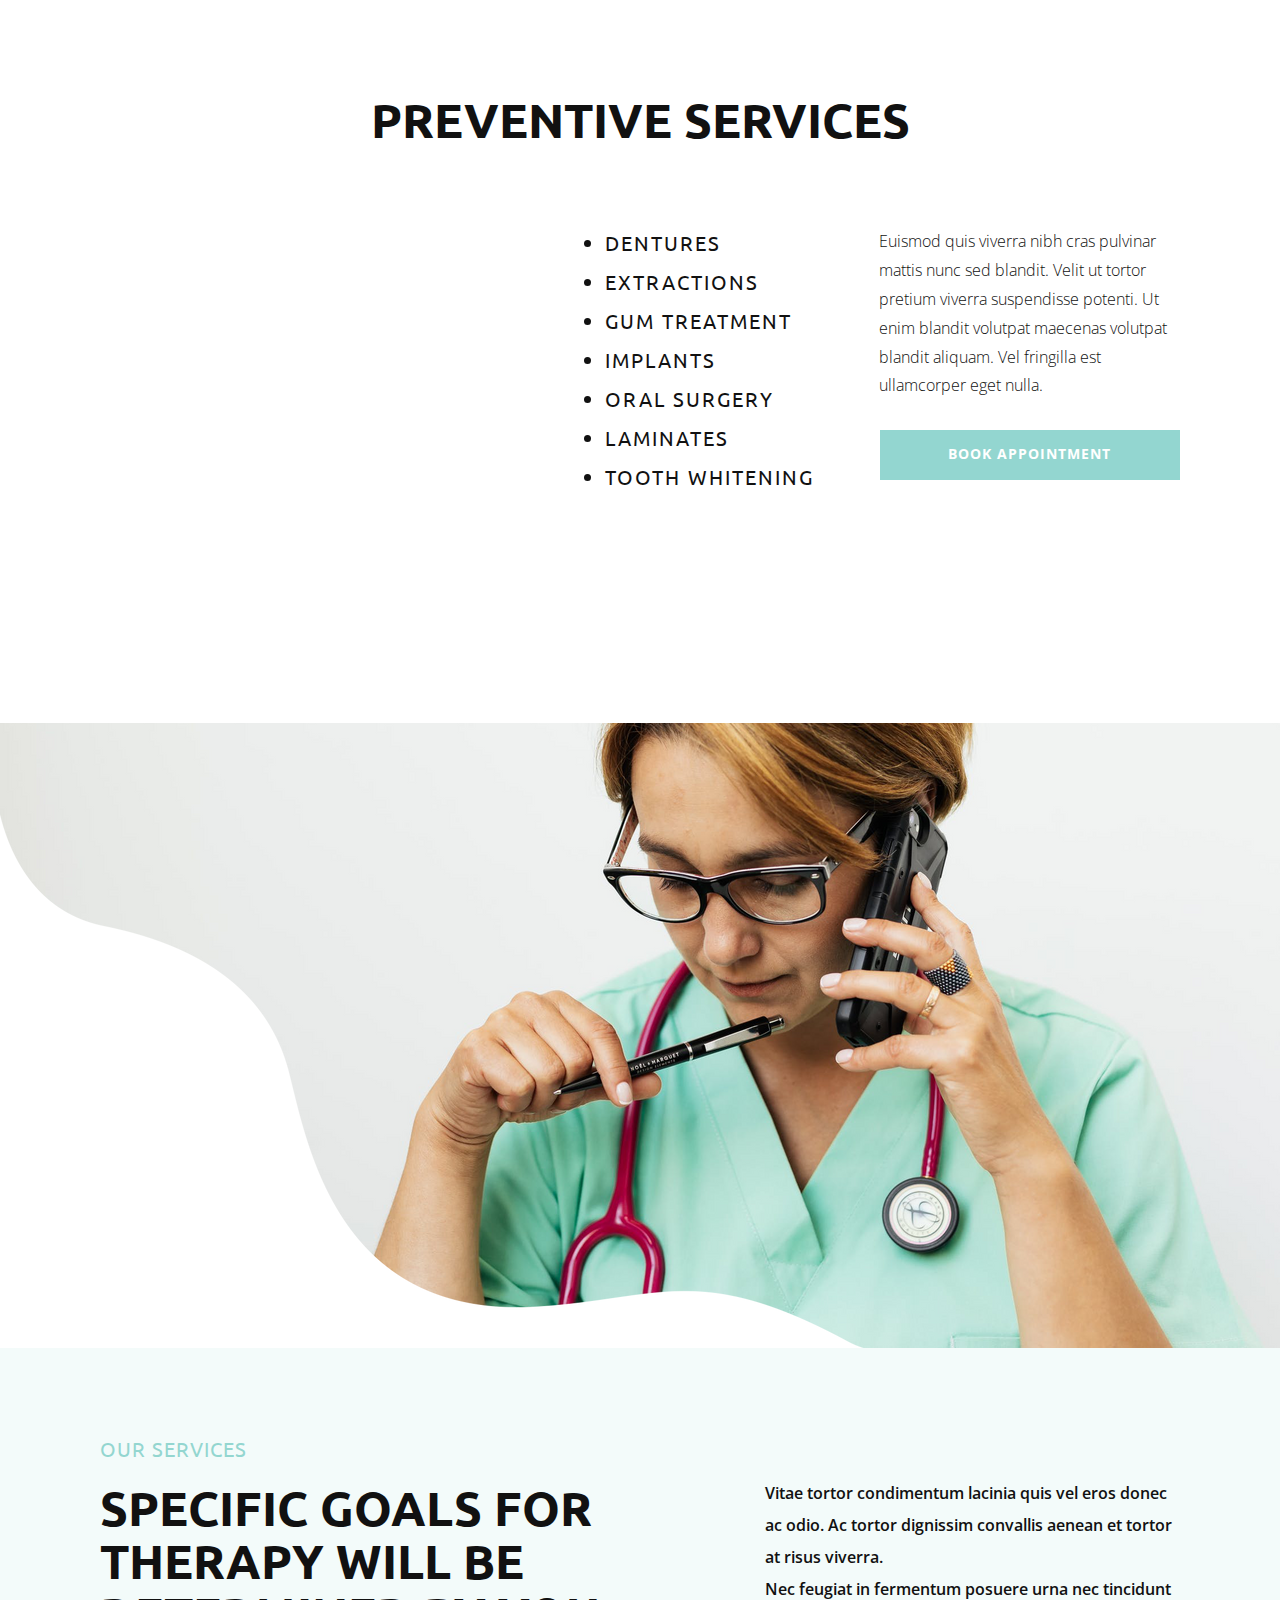
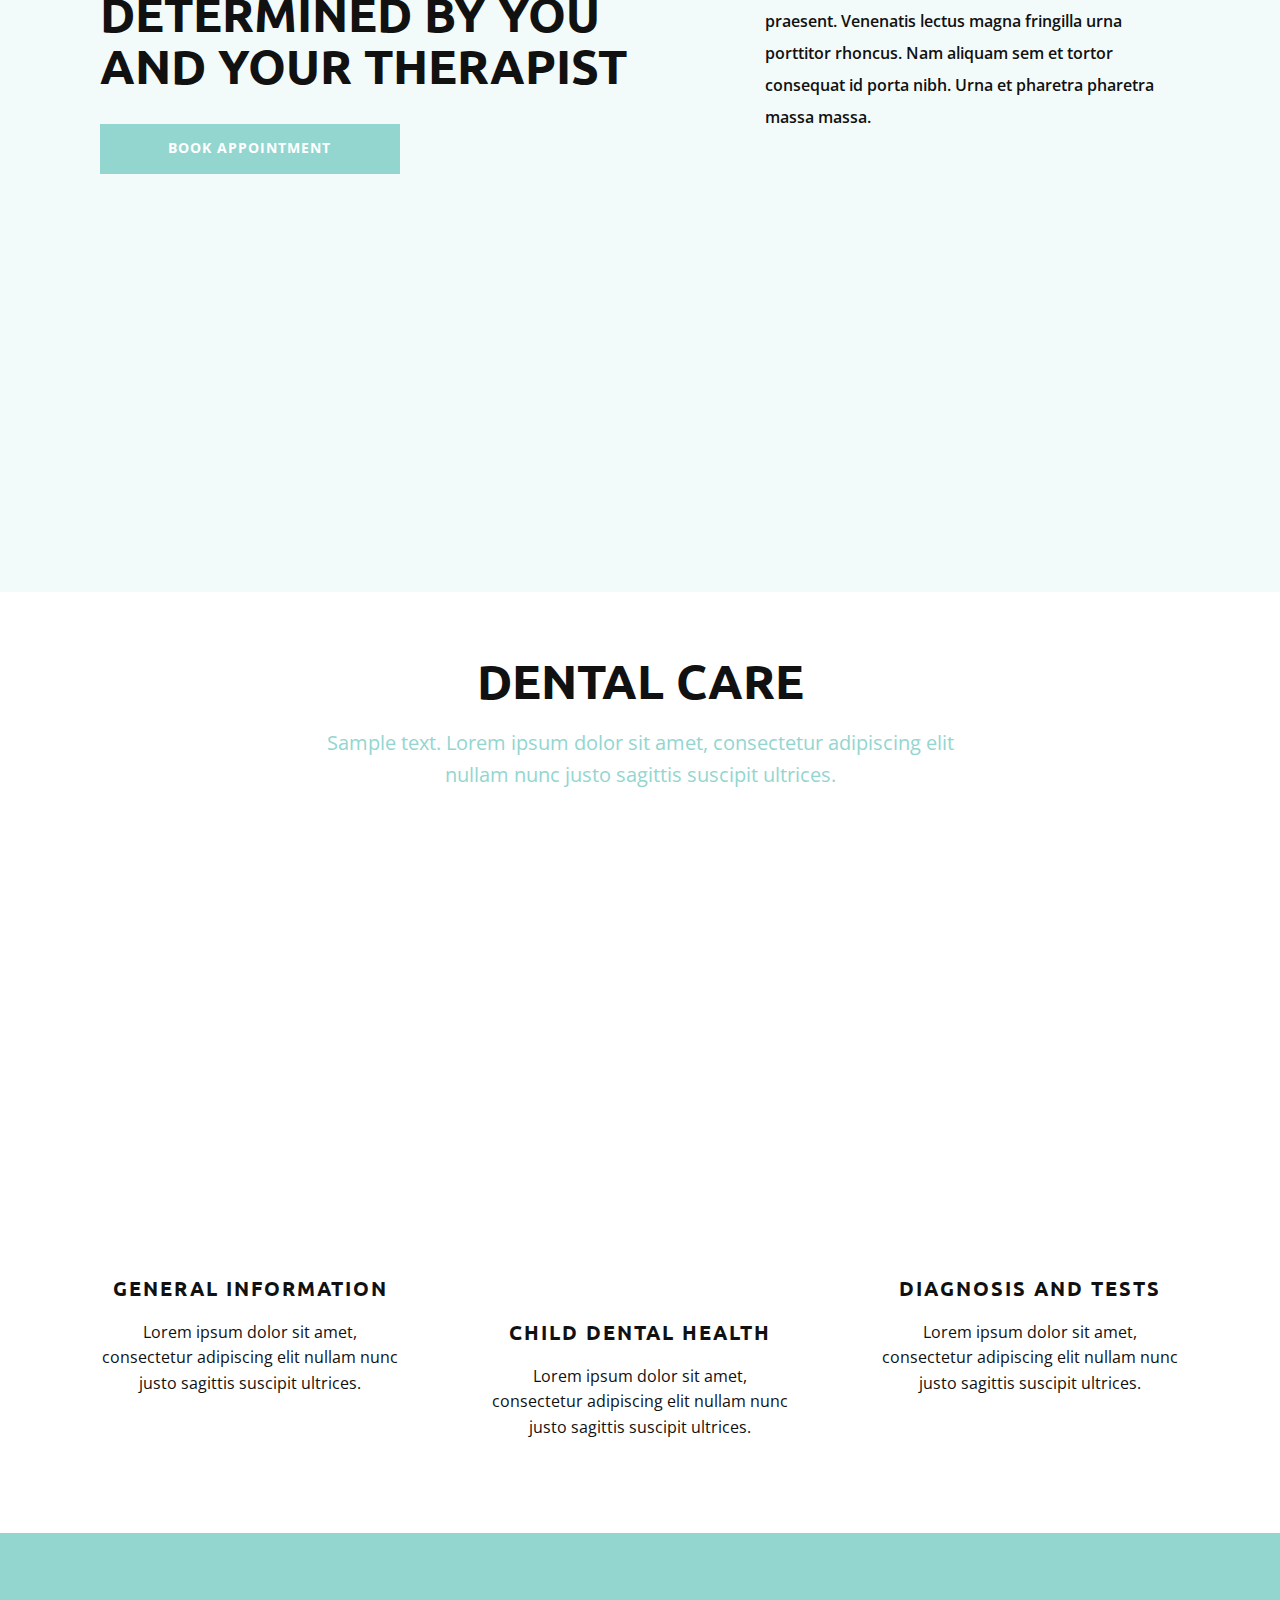
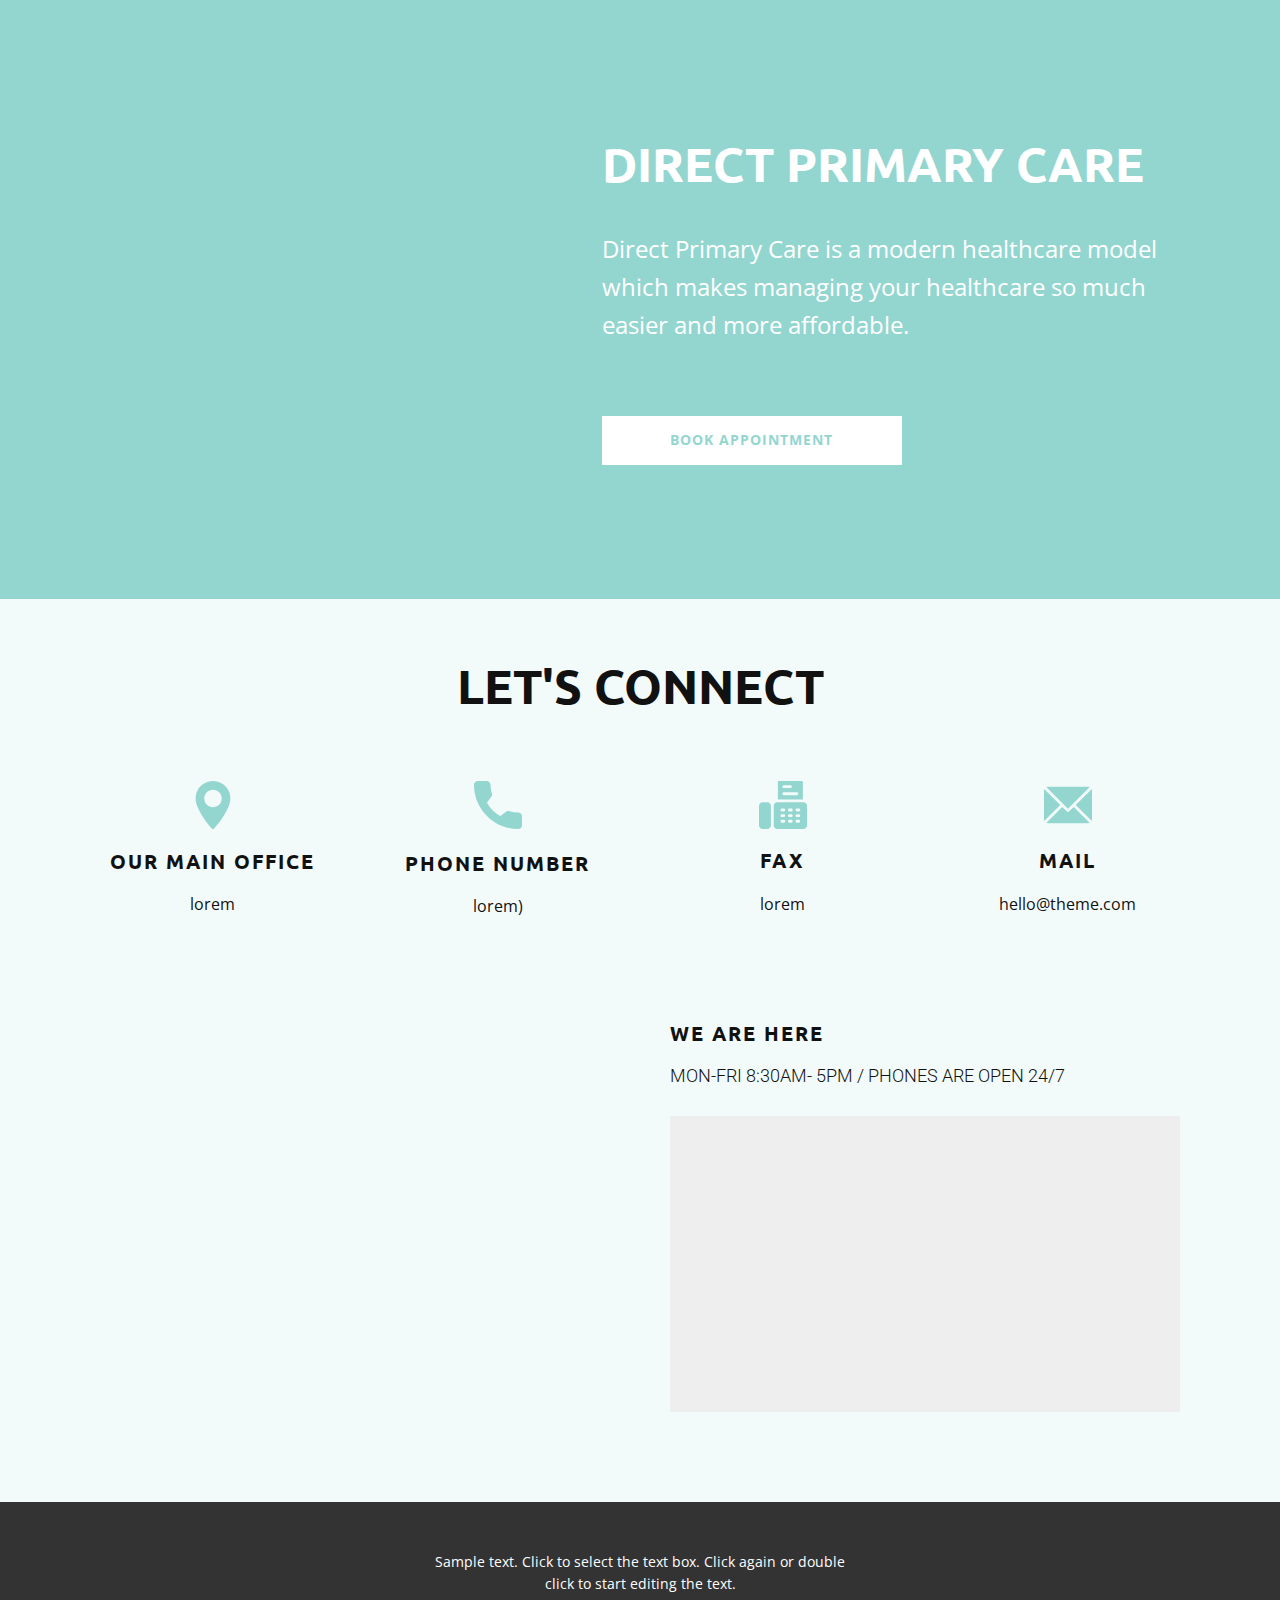
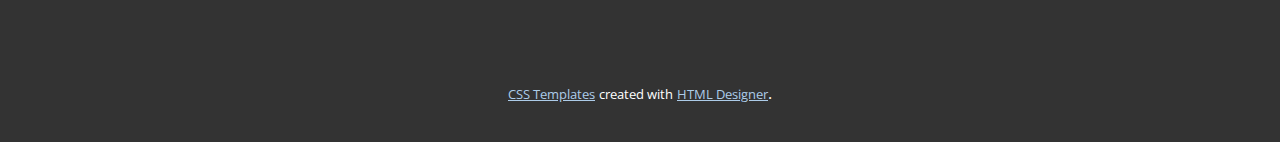
<file: Casa.html>
<!DOCTYPE html>
<html style="font-size: 16px;">
  <head>
    <meta name="viewport" content="width=device-width, initial-scale=1.0">
    <meta charset="utf-8">
    <meta name="keywords" content="Patient Services, Medical Services, Preventive services, Specific goals for therapy will be determined by you and your therapist, Dental Care, Direct Primary Care, Let&amp;apos;s Connect">
    <meta name="description" content="">
    <meta name="page_type" content="np-template-header-footer-from-plugin">
    <title>Casa</title>
    <link rel="stylesheet" href="nicepage.css" media="screen">
<link rel="stylesheet" href="Casa.css" media="screen">
    <script class="u-script" type="text/javascript" src="jquery.js" defer=""></script>
    <script class="u-script" type="text/javascript" src="nicepage.js" defer=""></script>
    <meta name="generator" content="Nicepage 4.1.0, nicepage.com">
    <link id="u-theme-google-font" rel="stylesheet" href="https://fonts.googleapis.com/css?family=Roboto:100,100i,300,300i,400,400i,500,500i,700,700i,900,900i|Open+Sans:300,300i,400,400i,600,600i,700,700i,800,800i">
    <link id="u-page-google-font" rel="stylesheet" href="https://fonts.googleapis.com/css?family=Ubuntu:300,300i,400,400i,500,500i,700,700i">
    
    
    
    
    
    
    
    
    
    <script type="application/ld+json">{
		"@context": "http://schema.org",
		"@type": "Organization",
		"name": ""
}</script>
    <meta name="theme-color" content="#478ac9">
    <meta property="og:title" content="Casa">
    <meta property="og:type" content="website">
  </head>
  <body class="u-body"><header class="u-clearfix u-header u-header" id="sec-a72f"><div class="u-clearfix u-sheet u-sheet-1">
        <nav class="u-align-left u-menu u-menu-dropdown u-offcanvas u-menu-1" data-responsive-from="XL">
          <div class="menu-collapse">
            <a class="u-button-style u-nav-link" href="#" style="padding: 4px 0px; font-size: calc(1em + 8px);">
              <svg class="u-svg-link" preserveAspectRatio="xMidYMin slice" viewBox="0 0 302 302" style=""><use xmlns:xlink="http://www.w3.org/1999/xlink" xlink:href="#svg-5c50"></use></svg>
              <svg xmlns="http://www.w3.org/2000/svg" xmlns:xlink="http://www.w3.org/1999/xlink" version="1.1" id="svg-5c50" x="0px" y="0px" viewBox="0 0 302 302" style="enable-background:new 0 0 302 302;" xml:space="preserve" class="u-svg-content"><g><rect y="36" width="302" height="30"></rect><rect y="236" width="302" height="30"></rect><rect y="136" width="302" height="30"></rect>
</g><g></g><g></g><g></g><g></g><g></g><g></g><g></g><g></g><g></g><g></g><g></g><g></g><g></g><g></g><g></g></svg>
            </a>
          </div>
          <div class="u-nav-container">
            <ul class="u-nav u-unstyled u-nav-1"><li class="u-nav-item"><a class="u-button-style u-nav-link u-text-active-palette-1-base u-text-hover-palette-2-base" href="Casa.html" style="padding: 10px 20px;">Casa</a>
</li><li class="u-nav-item"><a class="u-button-style u-nav-link u-text-active-palette-1-base u-text-hover-palette-2-base" href="About.html" style="padding: 10px 20px;">About</a>
</li><li class="u-nav-item"><a class="u-button-style u-nav-link u-text-active-palette-1-base u-text-hover-palette-2-base" href="Contact.html" style="padding: 10px 20px;">Contact</a>
</li></ul>
          </div>
          <div class="u-custom-menu u-nav-container-collapse">
            <div class="u-align-center u-black u-container-style u-inner-container-layout u-opacity u-opacity-95 u-sidenav">
              <div class="u-inner-container-layout u-sidenav-overflow">
                <div class="u-menu-close"></div>
                <ul class="u-align-center u-nav u-popupmenu-items u-unstyled u-nav-2"><li class="u-nav-item"><a class="u-button-style u-nav-link" href="About.html">About</a>
</li><li class="u-nav-item"><a class="u-button-style u-nav-link" href="Contact.html">Contact</a>
</li><li class="u-nav-item"><a class="u-button-style u-nav-link" href="Page-1.html">Page 1</a>
</li><li class="u-nav-item"><a class="u-button-style u-nav-link" href="Casa.html">Casa</a>
</li></ul>
              </div>
            </div>
            <div class="u-black u-menu-overlay u-opacity u-opacity-70"></div>
          </div>
        </nav>
      </div></header>
    <section class="u-clearfix u-image u-section-1" id="carousel_a8d7" data-image-width="1980" data-image-height="1320">
      <div class="u-clearfix u-sheet u-sheet-1">
        <div class="u-align-center-xs u-container-style u-expanded-width-xs u-group u-white u-group-1" data-animation-name="slideIn" data-animation-duration="2000" data-animation-direction="Left">
          <div class="u-container-layout u-valign-top-xs u-container-layout-1">
            <h1 class="u-custom-font u-font-ubuntu u-text u-title u-text-1">Patient Services<br>
            </h1>
            <p class="u-text u-text-2">We provide the broadest range of accredited, innovative patient services</p>
            <div class="u-social-icons u-spacing-10 u-social-icons-1">
              <a class="u-social-url" target="_blank" href=""><span class="u-icon u-icon-circle u-social-facebook u-social-icon u-text-palette-4-base u-icon-1"><svg class="u-svg-link" preserveAspectRatio="xMidYMin slice" viewBox="0 0 112 112" style=""><use xmlns:xlink="http://www.w3.org/1999/xlink" xlink:href="#svg-26d7"></use></svg><svg x="0px" y="0px" viewBox="0 0 112 112" id="svg-26d7" class="u-svg-content"><path d="M75.5,28.8H65.4c-1.5,0-4,0.9-4,4.3v9.4h13.9l-1.5,15.8H61.4v45.1H42.8V58.3h-8.8V42.4h8.8V32.2 c0-7.4,3.4-18.8,18.8-18.8h13.8v15.4H75.5z"></path></svg></span>
              </a>
              <a class="u-social-url" target="_blank" href=""><span class="u-icon u-icon-circle u-social-icon u-social-twitter u-text-palette-4-base u-icon-2"><svg class="u-svg-link" preserveAspectRatio="xMidYMin slice" viewBox="0 0 112 112" style=""><use xmlns:xlink="http://www.w3.org/1999/xlink" xlink:href="#svg-89b4"></use></svg><svg x="0px" y="0px" viewBox="0 0 112 112" id="svg-89b4" class="u-svg-content"><path d="M92.2,38.2c0,0.8,0,1.6,0,2.3c0,24.3-18.6,52.4-52.6,52.4c-10.6,0.1-20.2-2.9-28.5-8.2 c1.4,0.2,2.9,0.2,4.4,0.2c8.7,0,16.7-2.9,23-7.9c-8.1-0.2-14.9-5.5-17.3-12.8c1.1,0.2,2.4,0.2,3.4,0.2c1.6,0,3.3-0.2,4.8-0.7 c-8.4-1.6-14.9-9.2-14.9-18c0-0.2,0-0.2,0-0.2c2.5,1.4,5.4,2.2,8.4,2.3c-5-3.3-8.3-8.9-8.3-15.4c0-3.4,1-6.5,2.5-9.2 c9.1,11.1,22.7,18.5,38,19.2c-0.2-1.4-0.4-2.8-0.4-4.3c0.1-10,8.3-18.2,18.5-18.2c5.4,0,10.1,2.2,13.5,5.7c4.3-0.8,8.1-2.3,11.7-4.5 c-1.4,4.3-4.3,7.9-8.1,10.1c3.7-0.4,7.3-1.4,10.6-2.9C98.9,32.3,95.7,35.5,92.2,38.2z"></path></svg></span>
              </a>
              <a class="u-social-url" target="_blank" href=""><span class="u-icon u-icon-circle u-social-icon u-social-instagram u-text-palette-4-base u-icon-3"><svg class="u-svg-link" preserveAspectRatio="xMidYMin slice" viewBox="0 0 112 112" style=""><use xmlns:xlink="http://www.w3.org/1999/xlink" xlink:href="#svg-2d80"></use></svg><svg x="0px" y="0px" viewBox="0 0 112 112" id="svg-2d80" class="u-svg-content"><path d="M55.9,32.9c-12.8,0-23.2,10.4-23.2,23.2s10.4,23.2,23.2,23.2s23.2-10.4,23.2-23.2S68.7,32.9,55.9,32.9z M55.9,69.4c-7.4,0-13.3-6-13.3-13.3c-0.1-7.4,6-13.3,13.3-13.3s13.3,6,13.3,13.3C69.3,63.5,63.3,69.4,55.9,69.4z"></path><path d="M79.7,26.8c-3,0-5.4,2.5-5.4,5.4s2.5,5.4,5.4,5.4c3,0,5.4-2.5,5.4-5.4S82.7,26.8,79.7,26.8z"></path><path d="M78.2,11H33.5C21,11,10.8,21.3,10.8,33.7v44.7c0,12.6,10.2,22.8,22.7,22.8h44.7c12.6,0,22.7-10.2,22.7-22.7 V33.7C100.8,21.1,90.6,11,78.2,11z M91,78.4c0,7.1-5.8,12.8-12.8,12.8H33.5c-7.1,0-12.8-5.8-12.8-12.8V33.7 c0-7.1,5.8-12.8,12.8-12.8h44.7c7.1,0,12.8,5.8,12.8,12.8V78.4z"></path></svg></span>
              </a>
            </div>
          </div>
        </div>
      </div>
    </section>
    <section class="u-align-center-lg u-align-center-md u-align-center-sm u-align-center-xl u-align-left-xs u-clearfix u-section-2" id="carousel_a3ba">
      <div class="u-clearfix u-sheet u-sheet-1">
        <h1 class="u-align-center-xs u-custom-font u-font-ubuntu u-text u-text-1">Medical Services</h1>
        <p class="u-align-center-xs u-text u-text-palette-4-base u-text-2">Our Center offers you and your family the complete range of healthcare services.&nbsp;</p>
        <div class="u-expanded-width u-list u-list-1">
          <div class="u-repeater u-repeater-1">
            <div class="u-align-left u-container-style u-list-item u-palette-4-light-3 u-radius-10 u-repeater-item u-shape-round u-list-item-1" data-animation-name="flipIn" data-animation-duration="2000" data-animation-direction="X">
              <div class="u-container-layout u-similar-container u-container-layout-1">
                <h4 class="u-custom-font u-font-ubuntu u-text u-text-palette-4-base u-text-3">Family Care</h4>
                <p class="u-text u-text-4">Our doctors, nurses, and clinic staff work together to provide friendly, personalized care to all members of your family, from birth to age 100+.</p>
              </div>
            </div>
            <div class="u-align-left u-container-style u-list-item u-palette-4-light-3 u-radius-10 u-repeater-item u-shape-round u-video-cover" data-animation-name="flipIn" data-animation-duration="2000" data-animation-direction="X">
              <div class="u-container-layout u-similar-container u-container-layout-2">
                <h4 class="u-custom-font u-font-ubuntu u-text u-text-palette-4-base u-text-5">Urgent Care</h4>
                <p class="u-text u-text-6">From walk-in care, same-day appointments to online visits with OnCare, we’ll take good care of you. If you are experiencing an emergency</p>
              </div>
            </div>
            <div class="u-align-left u-container-style u-list-item u-palette-4-light-3 u-radius-10 u-repeater-item u-shape-round u-video-cover" data-animation-name="flipIn" data-animation-duration="2000" data-animation-direction="X">
              <div class="u-container-layout u-similar-container u-container-layout-3">
                <h4 class="u-custom-font u-font-ubuntu u-text u-text-palette-4-base u-text-7">Pediatric</h4>
                <p class="u-text u-text-8">Our care team has earned a reputation for providing expert care to kids, including treating many complex conditions. If your child needs an even</p>
              </div>
            </div>
            <div class="u-align-left u-container-style u-list-item u-palette-4-light-3 u-radius-10 u-repeater-item u-shape-round u-video-cover" data-animation-name="flipIn" data-animation-duration="2000" data-animation-direction="X">
              <div class="u-container-layout u-similar-container u-container-layout-4">
                <h4 class="u-custom-font u-font-ubuntu u-text u-text-palette-4-base u-text-9">Lab Services</h4>
                <p class="u-text u-text-10">We can help you know what to expect before, during and after your test. Use this information, and always follow the directions your physician’s office gives</p>
              </div>
            </div>
            <div class="u-align-left u-container-style u-list-item u-palette-4-light-3 u-radius-10 u-repeater-item u-shape-round u-video-cover" data-animation-name="flipIn" data-animation-duration="2000" data-animation-direction="X">
              <div class="u-container-layout u-similar-container u-container-layout-5">
                <h4 class="u-custom-font u-font-ubuntu u-text u-text-palette-4-base u-text-11">surgery</h4>
                <p class="u-text u-text-12">With pioneering medical research achievements, education programs defining the future of healthcare, and wide-ranging community benefit activities,</p>
              </div>
            </div>
            <div class="u-align-left u-container-style u-list-item u-palette-4-light-3 u-radius-10 u-repeater-item u-shape-round u-video-cover" data-animation-name="flipIn" data-animation-duration="2000" data-animation-direction="X">
              <div class="u-container-layout u-similar-container u-container-layout-6">
                <h4 class="u-custom-font u-font-ubuntu u-text u-text-palette-4-base u-text-13">Palliative care</h4>
                <p class="u-text u-text-14">Palliative care is active comprehensive care of the physical, psychological, emotional, and spiritual needs of patients who have chronic, debilitating</p>
              </div>
            </div>
          </div>
        </div>
      </div>
    </section>
    <section class="u-align-center u-clearfix u-section-3" id="carousel_efe9">
      <div class="u-clearfix u-sheet u-valign-middle u-sheet-1">
        <h2 class="u-custom-font u-font-ubuntu u-text u-text-default u-text-1">Preventive services<br>
        </h2>
        <div class="u-clearfix u-expanded-width u-layout-wrap u-layout-wrap-1">
          <div class="u-layout">
            <div class="u-layout-row">
              <div class="u-container-style u-image u-layout-cell u-left-cell u-size-25 u-image-1" data-image-width="1620" data-image-height="1080" data-animation-name="slideIn" data-animation-duration="2000" data-animation-direction="Left">
                <div class="u-container-layout u-container-layout-1"></div>
              </div>
              <div class="u-container-style u-layout-cell u-size-16 u-layout-cell-2">
                <div class="u-container-layout u-valign-top u-container-layout-2">
                  <ul class="u-custom-font u-font-ubuntu u-spacing-7 u-text u-text-2">
                    <li style="">Dentures</li>
                    <li style="">Extractions</li>
                    <li style="">Gum treatment</li>
                    <li style="">Implants</li>
                    <li style="">Oral surgery</li>
                    <li style="">Laminates</li>
                    <li style="">Tooth whitening<br>
                    </li>
                  </ul>
                </div>
              </div>
              <div class="u-container-style u-layout-cell u-right-cell u-size-19 u-layout-cell-3">
                <div class="u-container-layout u-container-layout-3">
                  <p class="u-text u-text-3">Euismod quis viverra nibh cras pulvinar mattis nunc sed blandit. Velit ut tortor pretium viverra suspendisse potenti. Ut enim blandit volutpat maecenas volutpat blandit aliquam. Vel fringilla est ullamcorper eget nulla. </p>
                  <a href="https://nicepage.one" class="u-active-palette-1-light-3 u-border-none u-btn u-button-style u-hover-palette-4-dark-1 u-palette-4-base u-text-active-white u-text-body-alt-color u-text-hover-white u-btn-1">Book Appointment</a>
                </div>
              </div>
            </div>
          </div>
        </div>
      </div>
    </section>
    <section class="skrollable u-clearfix u-image u-section-4" id="sec-5676" data-image-width="1280" data-image-height="853">
      <div class="u-clearfix u-sheet u-sheet-1"></div>
    </section>
    <section class="u-clearfix u-palette-4-light-3 u-section-5" id="carousel_589c">
      <div class="u-clearfix u-sheet u-sheet-1">
        <div class="u-clearfix u-expanded-width u-layout-wrap u-layout-wrap-1">
          <div class="u-layout">
            <div class="u-layout-row">
              <div class="u-align-left u-container-style u-layout-cell u-left-cell u-size-35 u-layout-cell-1">
                <div class="u-container-layout u-container-layout-1">
                  <h5 class="u-custom-font u-font-ubuntu u-text u-text-palette-4-base u-text-1">Our Services</h5>
                  <h2 class="u-custom-font u-font-ubuntu u-text u-text-2">Specific goals for therapy will be determined by you and your therapist</h2>
                  <a href="https://nicepage.one" class="u-active-palette-1-light-3 u-border-none u-btn u-button-style u-hover-palette-4-dark-1 u-palette-4-base u-text-active-white u-text-body-alt-color u-text-hover-white u-btn-1">Book Appointment</a>
                </div>
              </div>
              <div class="u-container-style u-layout-cell u-right-cell u-size-25 u-layout-cell-2">
                <div class="u-container-layout u-valign-top u-container-layout-2">
                  <p class="u-text u-text-3">Vitae tortor condimentum lacinia quis vel eros donec ac odio. Ac tortor dignissim convallis aenean et tortor at risus viverra.&nbsp;<br>Nec feugiat in fermentum posuere urna nec tincidunt praesent. Venenatis lectus magna fringilla urna porttitor rhoncus. Nam aliquam sem et tortor consequat id porta nibh. Urna et pharetra pharetra massa massa.
                  </p>
                </div>
              </div>
            </div>
          </div>
        </div>
        <div class="u-expanded-width u-list u-list-1">
          <div class="u-repeater u-repeater-1">
            <div class="u-align-center u-container-style u-list-item u-radius-10 u-repeater-item u-shape-round u-video-cover u-white" data-animation-name="flipIn" data-animation-duration="2000" data-animation-direction="X">
              <div class="u-container-layout u-similar-container u-valign-top u-container-layout-3">
                <h3 class="u-custom-font u-font-ubuntu u-text u-text-4">Our Mission</h3>
                <p class="u-text u-text-5">Making professional counseling accessible, affordable, convenient - so anyone who struggles with life’s challenges can get help, anytime, anywhere.</p>
              </div>
            </div>
            <div class="u-align-center u-container-style u-list-item u-radius-10 u-repeater-item u-shape-round u-video-cover u-white" data-animation-name="flipIn" data-animation-duration="2000" data-animation-direction="X">
              <div class="u-container-layout u-similar-container u-valign-top u-container-layout-4">
                <h3 class="u-custom-font u-font-ubuntu u-text u-text-6">Our Counselors</h3>
                <p class="u-text u-text-7">We are passionate and compassionate professionals, driven by the mission of helping more people live a better and happier life every day.&nbsp;</p>
              </div>
            </div>
            <div class="u-align-center u-container-style u-list-item u-radius-10 u-repeater-item u-shape-round u-white u-list-item-3" data-animation-name="flipIn" data-animation-duration="2000" data-animation-direction="X">
              <div class="u-container-layout u-similar-container u-valign-top u-container-layout-5">
                <h3 class="u-custom-font u-font-ubuntu u-text u-text-8">Our Support</h3>
                <p class="u-text u-text-9">Our support team is always here to answer any question and resolve any problem. Vitae tortor condimentum. Just contact us!</p>
              </div>
            </div>
          </div>
        </div>
      </div>
    </section>
    <section class="u-align-center u-clearfix u-white u-section-6" id="carousel_9755">
      <div class="u-clearfix u-sheet u-valign-middle u-sheet-1">
        <h1 class="u-custom-font u-font-ubuntu u-text u-text-1">Dental Care</h1>
        <p class="u-text u-text-palette-4-base u-text-2">Sample text. Lorem ipsum dolor sit amet, consectetur adipiscing elit nullam nunc justo sagittis suscipit ultrices.</p>
        <div class="u-clearfix u-expanded-width u-gutter-30 u-layout-wrap u-layout-wrap-1">
          <div class="u-gutter-0 u-layout">
            <div class="u-layout-row">
              <div class="u-size-20 u-size-30-md">
                <div class="u-layout-col">
                  <div class="u-container-style u-image u-layout-cell u-left-cell u-size-30 u-image-1" data-animation-name="slideIn" data-animation-duration="2000" data-animation-direction="Left">
                    <div class="u-container-layout"></div>
                  </div>
                  <div class="u-align-center u-container-style u-layout-cell u-left-cell u-size-30 u-layout-cell-2">
                    <div class="u-container-layout u-valign-top u-container-layout-2">
                      <h4 class="u-custom-font u-font-ubuntu u-text u-text-3">General Information</h4>
                      <p class="u-text u-text-4">Lorem ipsum dolor sit amet, consectetur adipiscing elit nullam nunc justo sagittis suscipit ultrices.</p>
                    </div>
                  </div>
                </div>
              </div>
              <div class="u-size-20 u-size-30-md">
                <div class="u-layout-col">
                  <div class="u-container-style u-hidden-md u-hidden-sm u-hidden-xs u-layout-cell u-size-20 u-layout-cell-3">
                    <div class="u-container-layout u-valign-middle u-container-layout-3"></div>
                  </div>
                  <div class="u-container-style u-image u-layout-cell u-size-20 u-image-2" data-animation-name="slideIn" data-animation-duration="1750" data-animation-direction="Down">
                    <div class="u-container-layout"></div>
                  </div>
                  <div class="u-align-center u-container-style u-layout-cell u-size-20 u-layout-cell-5">
                    <div class="u-container-layout u-valign-top u-container-layout-5">
                      <h4 class="u-custom-font u-font-ubuntu u-text u-text-5">Child Dental Health</h4>
                      <p class="u-text u-text-6">Lorem ipsum dolor sit amet, consectetur adipiscing elit nullam nunc justo sagittis suscipit ultrices.</p>
                    </div>
                  </div>
                </div>
              </div>
              <div class="u-size-20 u-size-60-md">
                <div class="u-layout-col">
                  <div class="u-container-style u-image u-layout-cell u-right-cell u-size-30 u-image-3" data-animation-name="slideIn" data-animation-duration="2000" data-animation-direction="Right">
                    <div class="u-container-layout"></div>
                  </div>
                  <div class="u-align-center u-container-style u-layout-cell u-right-cell u-size-30 u-layout-cell-7">
                    <div class="u-container-layout u-valign-top u-container-layout-7">
                      <h4 class="u-custom-font u-font-ubuntu u-text u-text-7">Diagnosis and Tests</h4>
                      <p class="u-text u-text-8">Lorem ipsum dolor sit amet, consectetur adipiscing elit nullam nunc justo sagittis suscipit ultrices.</p>
                    </div>
                  </div>
                </div>
              </div>
            </div>
          </div>
        </div>
      </div>
    </section>
    <section class="u-align-center u-clearfix u-palette-4-base u-section-7" id="carousel_e487">
      <div class="u-clearfix u-sheet u-sheet-1">
        <div class="u-clearfix u-expanded-width u-layout-wrap u-layout-wrap-1">
          <div class="u-layout">
            <div class="u-layout-row">
              <div class="u-align-center u-container-style u-layout-cell u-left-cell u-size-28 u-layout-cell-1" src="">
                <div class="u-container-layout u-valign-bottom u-container-layout-1">
                  <img class="u-image u-image-1" src="images/billionphotos925018min.png" data-image-width="700" data-image-height="976" data-animation-name="slideIn" data-animation-duration="2000" data-animation-direction="Up">
                </div>
              </div>
              <div class="u-align-center-sm u-align-center-xs u-align-left-lg u-align-left-md u-align-left-xl u-container-style u-layout-cell u-right-cell u-size-32 u-layout-cell-2">
                <div class="u-container-layout u-valign-middle u-container-layout-2">
                  <h1 class="u-custom-font u-font-ubuntu u-text u-text-body-alt-color u-text-1">Direct Primary Care</h1>
                  <p class="u-text u-text-body-alt-color u-text-2">Direct Primary Care is a modern healthcare model which makes managing your healthcare so much easier and more affordable.</p>
                  <a href="https://nicepage.one" class="u-active-palette-1-light-3 u-border-none u-btn u-button-style u-hover-palette-4-dark-1 u-text-active-white u-text-hover-white u-text-palette-4-base u-white u-btn-1">Book Appointment</a>
                </div>
              </div>
            </div>
          </div>
        </div>
      </div>
    </section>
    <section class="u-align-center u-clearfix u-palette-4-light-3 u-section-8" id="carousel_c97a">
      <div class="u-clearfix u-sheet u-sheet-1">
        <h2 class="u-custom-font u-font-ubuntu u-text u-text-1">Let's Connect</h2>
        <div class="u-clearfix u-expanded-width u-layout-wrap u-layout-wrap-1">
          <div class="u-layout">
            <div class="u-layout-col">
              <div class="u-size-30">
                <div class="u-layout-row">
                  <div class="u-align-center u-container-style u-layout-cell u-left-cell u-size-15 u-size-30-md u-layout-cell-1">
                    <div class="u-container-layout u-valign-top u-container-layout-1"><span class="u-icon u-icon-circle u-text-palette-4-base u-icon-1"><svg class="u-svg-link" preserveAspectRatio="xMidYMin slice" viewBox="0 0 512 512" style=""><use xmlns:xlink="http://www.w3.org/1999/xlink" xlink:href="#svg-fb01"></use></svg><svg id="svg-fb01" x="0px" y="0px" viewBox="0 0 512 512" style="enable-background:new 0 0 512 512;" class="u-svg-content"><g><g><path d="M256,0C153.755,0,70.573,83.182,70.573,185.426c0,126.888,165.939,313.167,173.004,321.035    c6.636,7.391,18.222,7.378,24.846,0c7.065-7.868,173.004-194.147,173.004-321.035C441.425,83.182,358.244,0,256,0z M256,278.719    c-51.442,0-93.292-41.851-93.292-93.293S204.559,92.134,256,92.134s93.291,41.851,93.291,93.293S307.441,278.719,256,278.719z"></path>
</g>
</g><g></g><g></g><g></g><g></g><g></g><g></g><g></g><g></g><g></g><g></g><g></g><g></g><g></g><g></g><g></g></svg></span>
                      <h6 class="u-custom-font u-font-ubuntu u-text u-text-2">OUR MAIN OFFICE</h6>
                      <p class="u-text u-text-3">lorem</p>
                    </div>
                  </div>
                  <div class="u-align-center u-container-style u-layout-cell u-size-15 u-size-30-md u-layout-cell-2">
                    <div class="u-container-layout u-valign-top u-container-layout-2"><span class="u-icon u-icon-circle u-text-palette-4-base u-icon-2"><svg class="u-svg-link" preserveAspectRatio="xMidYMin slice" viewBox="0 0 384 384" style=""><use xmlns:xlink="http://www.w3.org/1999/xlink" xlink:href="#svg-cd86"></use></svg><svg id="svg-cd86" x="0px" y="0px" viewBox="0 0 384 384" style="enable-background:new 0 0 384 384;" class="u-svg-content"><g><g><path d="M353.188,252.052c-23.51,0-46.594-3.677-68.469-10.906c-10.719-3.656-23.896-0.302-30.438,6.417l-43.177,32.594    c-50.073-26.729-80.917-57.563-107.281-107.26l31.635-42.052c8.219-8.208,11.167-20.198,7.635-31.448    c-7.26-21.99-10.948-45.063-10.948-68.583C132.146,13.823,118.323,0,101.333,0H30.813C13.823,0,0,13.823,0,30.813    C0,225.563,158.438,384,353.188,384c16.99,0,30.813-13.823,30.813-30.813v-70.323C384,265.875,370.177,252.052,353.188,252.052z"></path>
</g>
</g><g></g><g></g><g></g><g></g><g></g><g></g><g></g><g></g><g></g><g></g><g></g><g></g><g></g><g></g><g></g></svg></span>
                      <h6 class="u-custom-font u-font-ubuntu u-text u-text-4">phone number</h6>
                      <p class="u-text u-text-5">lorem)</p>
                    </div>
                  </div>
                  <div class="u-container-style u-layout-cell u-size-15 u-size-30-md u-layout-cell-3">
                    <div class="u-container-layout u-valign-top u-container-layout-3"><span class="u-icon u-icon-circle u-text-palette-4-base u-icon-3"><svg class="u-svg-link" preserveAspectRatio="xMidYMin slice" viewBox="0 0 512 512" style=""><use xmlns:xlink="http://www.w3.org/1999/xlink" xlink:href="#svg-f872"></use></svg><svg id="svg-f872" viewBox="0 0 512 512" class="u-svg-content"><path d="m201 12.714v184.286h267v-184.286c0-7.022-5.692-12.714-12.714-12.714h-241.572c-7.022 0-12.714 5.692-12.714 12.714zm63.89 33.131h70.271c8.284 0 15 6.716 15 15s-6.716 15-15 15h-70.271c-8.284 0-15-6.716-15-15s6.715-15 15-15zm0 75.142h139.22c8.284 0 15 6.716 15 15s-6.716 15-15 15h-139.22c-8.284 0-15-6.716-15-15s6.715-15 15-15z"></path><path d="m472 227h-275c-22.091 0-40 17.909-40 40v205c0 22.091 17.909 40 40 40h275c22.091 0 40-17.909 40-40v-205c0-22.091-17.909-40-40-40zm-207.5 217.5h-20c-8.284 0-15-6.716-15-15s6.716-15 15-15h20c8.284 0 15 6.716 15 15s-6.716 15-15 15zm0-60h-20c-8.284 0-15-6.716-15-15s6.716-15 15-15h20c8.284 0 15 6.716 15 15s-6.716 15-15 15zm0-60h-20c-8.284 0-15-6.716-15-15s6.716-15 15-15h20c8.284 0 15 6.716 15 15s-6.716 15-15 15zm80 120h-20c-8.284 0-15-6.716-15-15s6.716-15 15-15h20c8.284 0 15 6.716 15 15s-6.716 15-15 15zm0-60h-20c-8.284 0-15-6.716-15-15s6.716-15 15-15h20c8.284 0 15 6.716 15 15s-6.716 15-15 15zm0-60h-20c-8.284 0-15-6.716-15-15s6.716-15 15-15h20c8.284 0 15 6.716 15 15s-6.716 15-15 15zm80 120h-20c-8.284 0-15-6.716-15-15s6.716-15 15-15h20c8.284 0 15 6.716 15 15s-6.716 15-15 15zm0-60h-20c-8.284 0-15-6.716-15-15s6.716-15 15-15h20c8.284 0 15 6.716 15 15s-6.716 15-15 15zm0-60h-20c-8.284 0-15-6.716-15-15s6.716-15 15-15h20c8.284 0 15 6.716 15 15s-6.716 15-15 15z"></path><path d="m87 227h-47c-22.091 0-40 17.909-40 40v205c0 22.091 17.909 40 40 40h47c22.091 0 40-17.909 40-40v-205c0-22.091-17.909-40-40-40z"></path></svg></span>
                      <h6 class="u-align-center u-custom-font u-font-ubuntu u-text u-text-6">fax</h6>
                      <p class="u-align-center u-text u-text-7">lorem</p>
                    </div>
                  </div>
                  <div class="u-container-style u-layout-cell u-right-cell u-size-15 u-size-30-md u-layout-cell-4">
                    <div class="u-container-layout u-valign-top u-container-layout-4"><span class="u-icon u-icon-circle u-text-palette-4-base u-icon-4"><svg class="u-svg-link" preserveAspectRatio="xMidYMin slice" viewBox="0 0 512 512" style=""><use xmlns:xlink="http://www.w3.org/1999/xlink" xlink:href="#svg-d2c4"></use></svg><svg id="svg-d2c4" x="0px" y="0px" viewBox="0 0 512 512" style="enable-background:new 0 0 512 512;" class="u-svg-content"><g><g><path d="M467,61H45c-6.927,0-13.412,1.703-19.279,4.51L255,294.789l51.389-49.387c0,0,0.004-0.005,0.005-0.007    c0.001-0.002,0.005-0.004,0.005-0.004L486.286,65.514C480.418,62.705,473.929,61,467,61z"></path>
</g>
</g><g><g><path d="M507.496,86.728L338.213,256.002L507.49,425.279c2.807-5.867,4.51-12.352,4.51-19.279V106    C512,99.077,510.301,92.593,507.496,86.728z"></path>
</g>
</g><g><g><path d="M4.51,86.721C1.703,92.588,0,99.073,0,106v300c0,6.923,1.701,13.409,4.506,19.274L173.789,256L4.51,86.721z"></path>
</g>
</g><g><g><path d="M317.002,277.213l-51.396,49.393c-2.93,2.93-6.768,4.395-10.605,4.395s-7.676-1.465-10.605-4.395L195,277.211    L25.714,446.486C31.582,449.295,38.071,451,45,451h422c6.927,0,13.412-1.703,19.279-4.51L317.002,277.213z"></path>
</g>
</g><g></g><g></g><g></g><g></g><g></g><g></g><g></g><g></g><g></g><g></g><g></g><g></g><g></g><g></g><g></g></svg></span>
                      <h6 class="u-align-center u-custom-font u-font-ubuntu u-text u-text-8">mail</h6>
                      <p class="u-align-center u-text u-text-9">hello@theme.com</p>
                    </div>
                  </div>
                </div>
              </div>
              <div class="u-size-30">
                <div class="u-layout-row">
                  <div class="u-size-30">
                    <div class="u-layout-col">
                      <div class="u-container-style u-layout-cell u-left-cell u-size-60 u-layout-cell-5" data-animation-name="slideIn" data-animation-duration="2000" data-animation-direction="Left">
                        <div class="u-container-layout u-container-layout-5">
                          <h3 class="u-custom-font u-font-ubuntu u-text u-text-default u-text-10">Get a free case evaluation today!</h3>
                          <h6 class="u-text u-text-11">AVAILABLE 24 HOURS A DAY!</h6>
                          <div class="u-form u-form-1">
                            <form action="#" method="POST" class="u-clearfix u-form-spacing-10 u-form-vertical u-inner-form" style="padding: 0;" source="custom" name="form">
                              <div class="u-form-group u-form-name">
                                <label for="name-3d90" class="u-form-control-hidden u-label">Name</label>
                                <input type="text" placeholder="Enter your Name" id="name-3d90" name="name" class="u-input u-input-rectangle u-white" required="">
                              </div>
                              <div class="u-form-email u-form-group">
                                <label for="email-3d90" class="u-form-control-hidden u-label">Email</label>
                                <input type="email" placeholder="Enter a valid email address" id="email-3d90" name="email" class="u-input u-input-rectangle u-white" required="">
                              </div>
                              <div class="u-form-group u-form-message">
                                <label for="message-3d90" class="u-form-control-hidden u-label">Message</label>
                                <textarea placeholder="Enter your message" rows="4" cols="50" id="message-3d90" name="message" class="u-input u-input-rectangle u-white" required=""></textarea>
                              </div>
                              <div class="u-align-left u-form-group u-form-submit">
                                <a href="#" class="u-border-none u-btn u-btn-rectangle u-btn-submit u-button-style u-palette-4-base u-btn-1">Submit</a>
                                <input type="submit" value="submit" class="u-form-control-hidden">
                              </div>
                              <div class="u-form-send-message u-form-send-success"> Thank you! Your message has been sent. </div>
                              <div class="u-form-send-error u-form-send-message"> Unable to send your message. Please fix errors then try again. </div>
                              <input type="hidden" value="" name="recaptchaResponse">
                            </form>
                          </div>
                        </div>
                      </div>
                    </div>
                  </div>
                  <div class="u-size-30">
                    <div class="u-layout-col">
                      <div class="u-container-style u-layout-cell u-right-cell u-size-60 u-layout-cell-6">
                        <div class="u-container-layout u-container-layout-6">
                          <h3 class="u-custom-font u-font-ubuntu u-text u-text-default u-text-12">we are here</h3>
                          <h6 class="u-text u-text-13">Mon-Fri 8:30am- 5pm / Phones are open 24/7</h6>
                          <div class="u-grey-light-2 u-map u-map-1">
                            <div class="embed-responsive">
                              <iframe class="embed-responsive-item" src="//maps.google.com/maps?output=embed&amp;q=Manhattan%2C%20New%20York&amp;z=10&amp;t=m" data-map="JTdCJTIyYWRkcmVzcyUyMiUzQSUyMk1hbmhhdHRhbiUyQyUyME5ldyUyMFlvcmslMjIlMkMlMjJ6b29tJTIyJTNBMTAlMkMlMjJ0eXBlSWQlMjIlM0ElMjJyb2FkJTIyJTJDJTIybGFuZyUyMiUzQSUyMiUyMiU3RA=="></iframe>
                            </div>
                          </div>
                        </div>
                      </div>
                    </div>
                  </div>
                </div>
              </div>
            </div>
          </div>
        </div>
      </div>
    </section>
    
    
    <footer class="u-align-center u-clearfix u-footer u-grey-80 u-footer" id="sec-1f1e"><div class="u-clearfix u-sheet u-sheet-1">
        <p class="u-small-text u-text u-text-variant u-text-1">Sample text. Click to select the text box. Click again or double click to start editing the text.</p>
      </div></footer>
    <section class="u-backlink u-clearfix u-grey-80">
      <a class="u-link" href="https://nicepage.com/css-templates" target="_blank">
        <span>CSS Templates</span>
      </a>
      <p class="u-text">
        <span>created with</span>
      </p>
      <a class="u-link" href="https://nicepage.com/html-website-builder" target="_blank">
        <span>HTML Designer</span>
      </a>. 
    </section>
  </body>
</html>
</file>
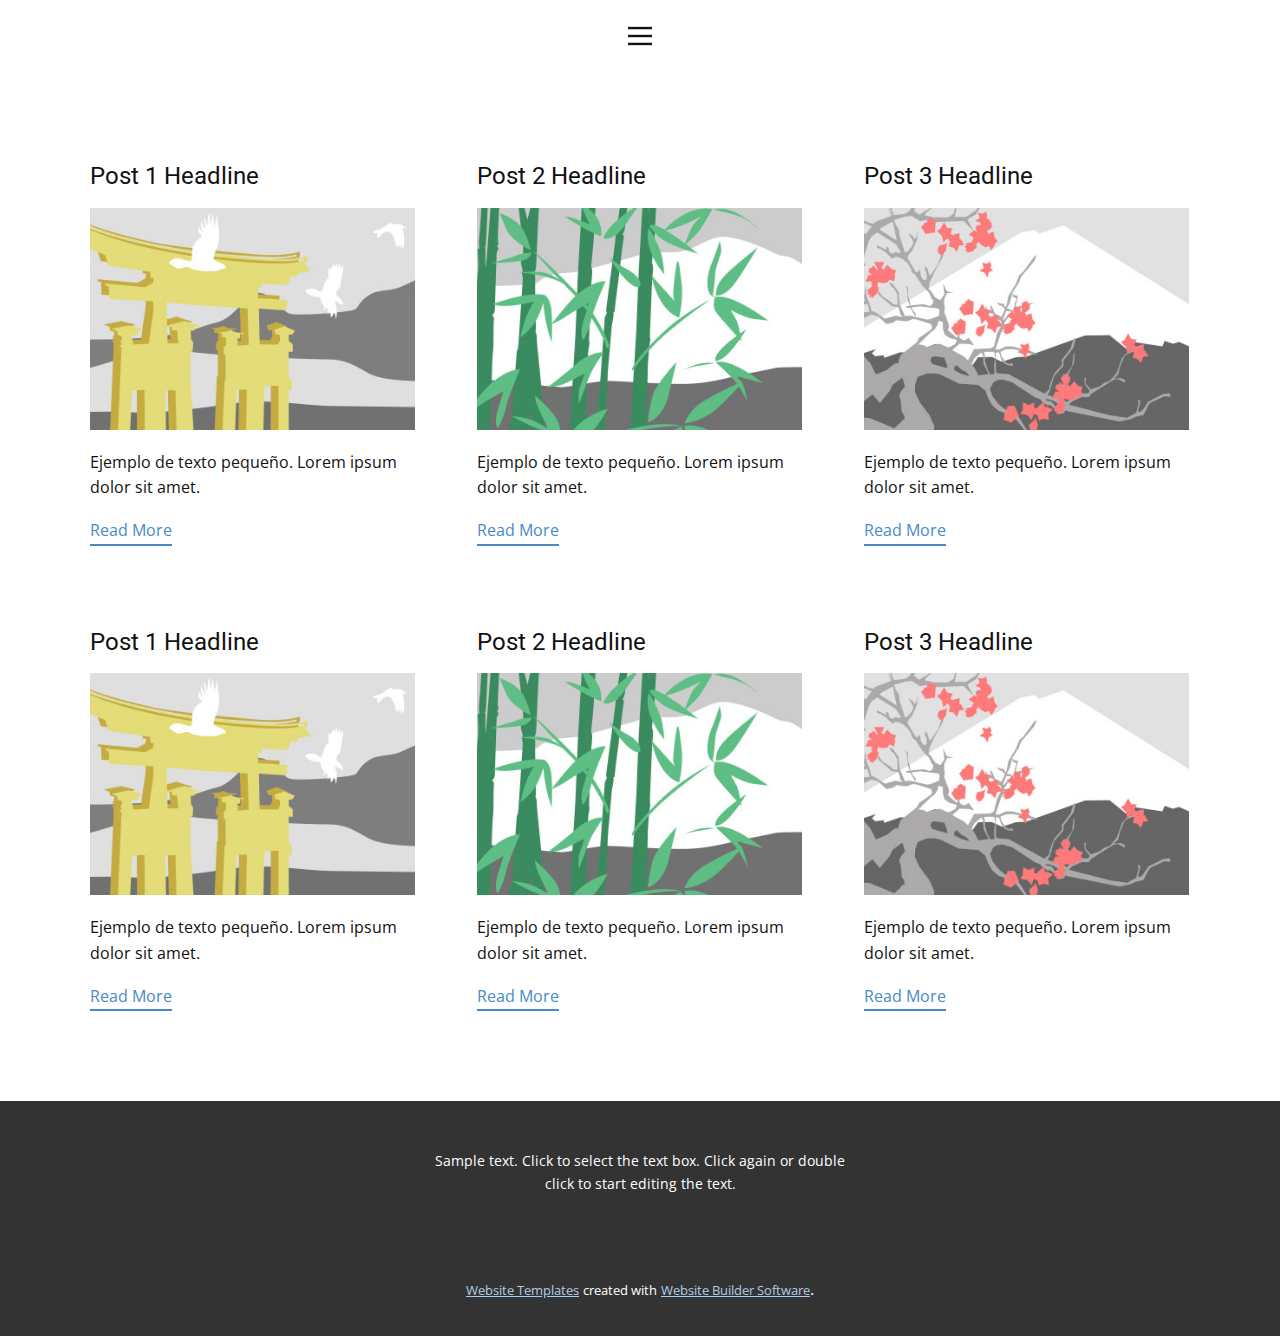
<file: blog/blog.html>
<html style="font-size: 16px;"><head>
    <meta name="viewport" content="width=device-width, initial-scale=1.0">
    <meta charset="utf-8">
    <meta name="keywords" content="">
    <meta name="description" content="">
    <meta name="page_type" content="np-template-header-footer-from-plugin">
    <title>Blog Template</title>
    <link rel="stylesheet" href="../nicepage.css" media="screen">
<link rel="stylesheet" href="../Blog-Template.css" media="screen">
    <script class="u-script" type="text/javascript" src="../jquery.js" defer=""></script>
    <script class="u-script" type="text/javascript" src="../nicepage.js" defer=""></script>
    <meta name="generator" content="Nicepage 4.1.0, nicepage.com">
    <link id="u-theme-google-font" rel="stylesheet" href="https://fonts.googleapis.com/css?family=Roboto:100,100i,300,300i,400,400i,500,500i,700,700i,900,900i|Open+Sans:300,300i,400,400i,600,600i,700,700i,800,800i">
    
    
    <script type="application/ld+json">{
		"@context": "http://schema.org",
		"@type": "Organization",
		"name": ""
}</script>
    <meta name="theme-color" content="#478ac9">
  </head>
  <body class="u-body"><header class="u-clearfix u-header u-header" id="sec-a72f"><div class="u-clearfix u-sheet u-sheet-1">
        <nav class="u-align-left u-menu u-menu-dropdown u-offcanvas u-menu-1" data-responsive-from="XL">
          <div class="menu-collapse">
            <a class="u-button-style u-nav-link" href="#" style="padding: 4px 0px; font-size: calc(1em + 8px);">
              <svg class="u-svg-link" preserveAspectRatio="xMidYMin slice" viewBox="0 0 302 302" style=""><use xmlns:xlink="http://www.w3.org/1999/xlink" xlink:href="#svg-5c50"></use></svg>
              <svg xmlns="http://www.w3.org/2000/svg" xmlns:xlink="http://www.w3.org/1999/xlink" version="1.1" id="svg-5c50" x="0px" y="0px" viewBox="0 0 302 302" style="enable-background:new 0 0 302 302;" xml:space="preserve" class="u-svg-content"><g><rect y="36" width="302" height="30"></rect><rect y="236" width="302" height="30"></rect><rect y="136" width="302" height="30"></rect>
</g><g></g><g></g><g></g><g></g><g></g><g></g><g></g><g></g><g></g><g></g><g></g><g></g><g></g><g></g><g></g></svg>
            </a>
          </div>
          <div class="u-nav-container">
            <ul class="u-nav u-unstyled u-nav-1"><li class="u-nav-item"><a class="u-button-style u-nav-link u-text-active-palette-1-base u-text-hover-palette-2-base" href="../Casa.html" style="padding: 10px 20px;">Casa</a>
</li><li class="u-nav-item"><a class="u-button-style u-nav-link u-text-active-palette-1-base u-text-hover-palette-2-base" href="../About.html" style="padding: 10px 20px;">About</a>
</li><li class="u-nav-item"><a class="u-button-style u-nav-link u-text-active-palette-1-base u-text-hover-palette-2-base" href="../Contact.html" style="padding: 10px 20px;">Contact</a>
</li></ul>
          </div>
          <div class="u-custom-menu u-nav-container-collapse">
            <div class="u-align-center u-black u-container-style u-inner-container-layout u-opacity u-opacity-95 u-sidenav">
              <div class="u-inner-container-layout u-sidenav-overflow">
                <div class="u-menu-close"></div>
                <ul class="u-align-center u-nav u-popupmenu-items u-unstyled u-nav-2"><li class="u-nav-item"><a class="u-button-style u-nav-link" href="../About.html">About</a>
</li><li class="u-nav-item"><a class="u-button-style u-nav-link" href="../Contact.html">Contact</a>
</li><li class="u-nav-item"><a class="u-button-style u-nav-link" href="../Page-1.html">Page 1</a>
</li><li class="u-nav-item"><a class="u-button-style u-nav-link" href="../Casa.html">Casa</a>
</li></ul>
              </div>
            </div>
            <div class="u-black u-menu-overlay u-opacity u-opacity-70"></div>
          </div>
        </nav>
      </div></header>
    <section class="u-clearfix u-section-1" id="sec-e261">
      <div class="u-clearfix u-sheet u-valign-middle u-sheet-1"><!--blog--><!--blog_options_json--><!--{"type":"Recent","source":"","tags":"","count":""}--><!--/blog_options_json-->
        <div class="u-blog u-expanded-width u-repeater u-repeater-1"><!--blog_post-->
          <div class="u-blog-post u-container-style u-repeater-item u-white u-repeater-item-1">
            <div class="u-container-layout u-similar-container u-valign-top u-container-layout-1"><!--blog_post_header-->
              <h4 class="u-blog-control u-text u-text-1">
                <a class="u-post-header-link" href="../blog/enviar-5.html"><!--blog_post_header_content-->Post 1 Headline<!--/blog_post_header_content--></a>
              </h4><!--/blog_post_header--><!--blog_post_image-->
              <a class="u-post-header-link" href="../blog/enviar-5.html"><img alt="" class="u-blog-control u-expanded-width u-image u-image-default u-image-1" src="[data-uri]"></a><!--/blog_post_image--><!--blog_post_content-->
              <div class="u-blog-control u-post-content u-text u-text-2 fr-view">Ejemplo de texto pequeño. Lorem ipsum dolor sit amet.</div><!--/blog_post_content--><!--blog_post_readmore-->
              <a href="../blog/enviar-5.html" class="u-blog-control u-border-2 u-border-palette-1-base u-btn u-btn-rectangle u-button-style u-none u-btn-1"><!--blog_post_readmore_content--><!--options_json--><!--{"content":"Read More"}--><!--/options_json-->Read More<!--/blog_post_readmore_content--></a><!--/blog_post_readmore-->
            </div>
          </div><div class="u-blog-post u-container-style u-repeater-item u-video-cover u-white">
            <div class="u-container-layout u-similar-container u-valign-top u-container-layout-2"><!--blog_post_header-->
              <h4 class="u-blog-control u-text u-text-3">
                <a class="u-post-header-link" href="../blog/enviar-4.html"><!--blog_post_header_content-->Post 2 Headline<!--/blog_post_header_content--></a>
              </h4><!--/blog_post_header--><!--blog_post_image-->
              <a class="u-post-header-link" href="../blog/enviar-4.html"><img alt="" class="u-blog-control u-expanded-width u-image u-image-default u-image-2" src="[data-uri]"></a><!--/blog_post_image--><!--blog_post_content-->
              <div class="u-blog-control u-post-content u-text u-text-4 fr-view">Ejemplo de texto pequeño. Lorem ipsum dolor sit amet.</div><!--/blog_post_content--><!--blog_post_readmore-->
              <a href="../blog/enviar-4.html" class="u-blog-control u-border-2 u-border-palette-1-base u-btn u-btn-rectangle u-button-style u-none u-btn-2"><!--blog_post_readmore_content--><!--options_json--><!--{"content":"Read More"}--><!--/options_json-->Read More<!--/blog_post_readmore_content--></a><!--/blog_post_readmore-->
            </div>
          </div><div class="u-blog-post u-container-style u-repeater-item u-video-cover u-white">
            <div class="u-container-layout u-similar-container u-valign-top u-container-layout-3"><!--blog_post_header-->
              <h4 class="u-blog-control u-text u-text-5">
                <a class="u-post-header-link" href="../blog/enviar-3.html"><!--blog_post_header_content-->Post 3 Headline<!--/blog_post_header_content--></a>
              </h4><!--/blog_post_header--><!--blog_post_image-->
              <a class="u-post-header-link" href="../blog/enviar-3.html"><img alt="" class="u-blog-control u-expanded-width u-image u-image-default u-image-3" src="[data-uri]"></a><!--/blog_post_image--><!--blog_post_content-->
              <div class="u-blog-control u-post-content u-text u-text-6 fr-view">Ejemplo de texto pequeño. Lorem ipsum dolor sit amet.</div><!--/blog_post_content--><!--blog_post_readmore-->
              <a href="../blog/enviar-3.html" class="u-blog-control u-border-2 u-border-palette-1-base u-btn u-btn-rectangle u-button-style u-none u-btn-3"><!--blog_post_readmore_content--><!--options_json--><!--{"content":"Read More"}--><!--/options_json-->Read More<!--/blog_post_readmore_content--></a><!--/blog_post_readmore-->
            </div>
          </div><div class="u-blog-post u-container-style u-repeater-item u-white u-repeater-item-1">
            <div class="u-container-layout u-similar-container u-valign-top u-container-layout-1"><!--blog_post_header-->
              <h4 class="u-blog-control u-text u-text-1">
                <a class="u-post-header-link" href="../blog/enviar-2.html"><!--blog_post_header_content-->Post 1 Headline<!--/blog_post_header_content--></a>
              </h4><!--/blog_post_header--><!--blog_post_image-->
              <a class="u-post-header-link" href="../blog/enviar-2.html"><img alt="" class="u-blog-control u-expanded-width u-image u-image-default u-image-1" src="[data-uri]"></a><!--/blog_post_image--><!--blog_post_content-->
              <div class="u-blog-control u-post-content u-text u-text-2 fr-view">Ejemplo de texto pequeño. Lorem ipsum dolor sit amet.</div><!--/blog_post_content--><!--blog_post_readmore-->
              <a href="../blog/enviar-2.html" class="u-blog-control u-border-2 u-border-palette-1-base u-btn u-btn-rectangle u-button-style u-none u-btn-1"><!--blog_post_readmore_content--><!--options_json--><!--{"content":"Read More"}--><!--/options_json-->Read More<!--/blog_post_readmore_content--></a><!--/blog_post_readmore-->
            </div>
          </div><div class="u-blog-post u-container-style u-repeater-item u-video-cover u-white">
            <div class="u-container-layout u-similar-container u-valign-top u-container-layout-2"><!--blog_post_header-->
              <h4 class="u-blog-control u-text u-text-3">
                <a class="u-post-header-link" href="../blog/enviar-1.html"><!--blog_post_header_content-->Post 2 Headline<!--/blog_post_header_content--></a>
              </h4><!--/blog_post_header--><!--blog_post_image-->
              <a class="u-post-header-link" href="../blog/enviar-1.html"><img alt="" class="u-blog-control u-expanded-width u-image u-image-default u-image-2" src="[data-uri]"></a><!--/blog_post_image--><!--blog_post_content-->
              <div class="u-blog-control u-post-content u-text u-text-4 fr-view">Ejemplo de texto pequeño. Lorem ipsum dolor sit amet.</div><!--/blog_post_content--><!--blog_post_readmore-->
              <a href="../blog/enviar-1.html" class="u-blog-control u-border-2 u-border-palette-1-base u-btn u-btn-rectangle u-button-style u-none u-btn-2"><!--blog_post_readmore_content--><!--options_json--><!--{"content":"Read More"}--><!--/options_json-->Read More<!--/blog_post_readmore_content--></a><!--/blog_post_readmore-->
            </div>
          </div><div class="u-blog-post u-container-style u-repeater-item u-video-cover u-white">
            <div class="u-container-layout u-similar-container u-valign-top u-container-layout-3"><!--blog_post_header-->
              <h4 class="u-blog-control u-text u-text-5">
                <a class="u-post-header-link" href="../blog/enviar.html"><!--blog_post_header_content-->Post 3 Headline<!--/blog_post_header_content--></a>
              </h4><!--/blog_post_header--><!--blog_post_image-->
              <a class="u-post-header-link" href="../blog/enviar.html"><img alt="" class="u-blog-control u-expanded-width u-image u-image-default u-image-3" src="[data-uri]"></a><!--/blog_post_image--><!--blog_post_content-->
              <div class="u-blog-control u-post-content u-text u-text-6 fr-view">Ejemplo de texto pequeño. Lorem ipsum dolor sit amet.</div><!--/blog_post_content--><!--blog_post_readmore-->
              <a href="../blog/enviar.html" class="u-blog-control u-border-2 u-border-palette-1-base u-btn u-btn-rectangle u-button-style u-none u-btn-3"><!--blog_post_readmore_content--><!--options_json--><!--{"content":"Read More"}--><!--/options_json-->Read More<!--/blog_post_readmore_content--></a><!--/blog_post_readmore-->
            </div>
          </div><!--/blog_post--><!--blog_post-->
          <!--/blog_post--><!--blog_post-->
          <!--/blog_post-->
        </div><!--/blog-->
      </div>
    </section>
    
    
    <footer class="u-align-center u-clearfix u-footer u-grey-80 u-footer" id="sec-1f1e"><div class="u-clearfix u-sheet u-sheet-1">
        <p class="u-small-text u-text u-text-variant u-text-1">Sample text. Click to select the text box. Click again or double click to start editing the text.</p>
      </div></footer>
    <section class="u-backlink u-clearfix u-grey-80">
      <a class="u-link" href="https://nicepage.com/website-templates" target="_blank">
        <span>Website Templates</span>
      </a>
      <p class="u-text">
        <span>created with</span>
      </p>
      <a class="u-link" href="" target="_blank">
        <span>Website Builder Software</span>
      </a>. 
    </section>
  
</body></html>
</file>
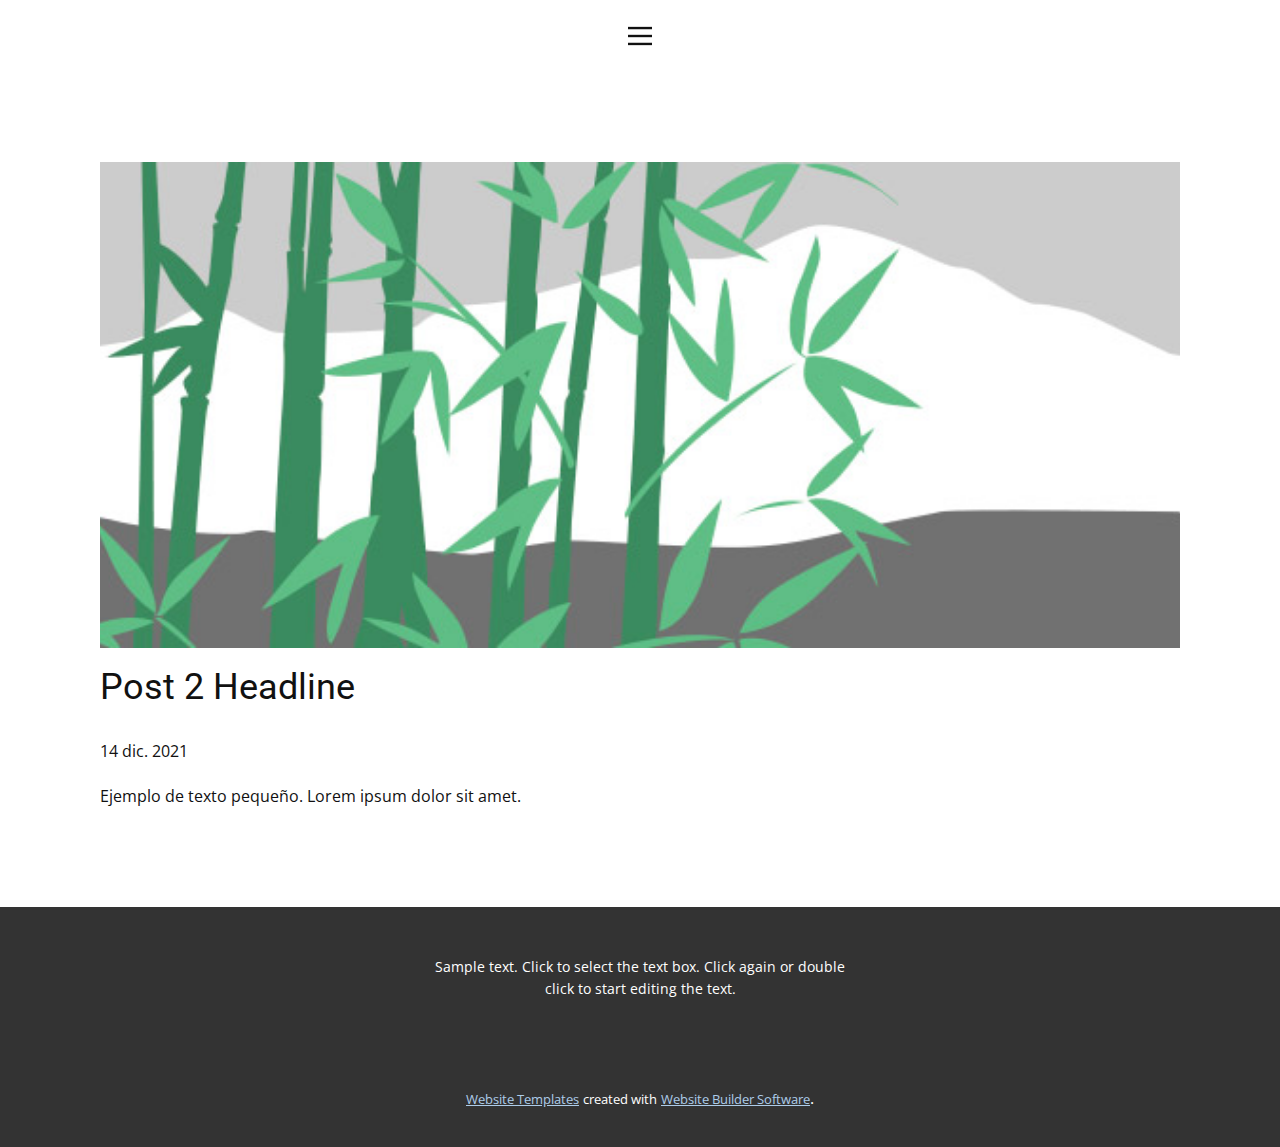
<file: blog/enviar-1.html>
<!doctype html>
<html style="font-size: 16px;"><head>
    <meta name="viewport" content="width=device-width, initial-scale=1.0">
    <meta charset="utf-8">
    <meta name="keywords" content="Post 1 Headline">
    <meta name="description" content="">
    <meta name="page_type" content="np-template-header-footer-from-plugin">
    <title>Post 2 Headline</title>
    <link rel="stylesheet" href="../nicepage.css" media="screen">
<link rel="stylesheet" href="../Post-Template.css" media="screen">
    <script class="u-script" type="text/javascript" src="../jquery.js" defer=""></script>
    <script class="u-script" type="text/javascript" src="../nicepage.js" defer=""></script>
    <meta name="generator" content="Nicepage 4.1.0, nicepage.com">
    <link id="u-theme-google-font" rel="stylesheet" href="https://fonts.googleapis.com/css?family=Roboto:100,100i,300,300i,400,400i,500,500i,700,700i,900,900i|Open+Sans:300,300i,400,400i,600,600i,700,700i,800,800i">
    
    
    <script type="application/ld+json">{
		"@context": "http://schema.org",
		"@type": "Organization",
		"name": ""
}</script>
    <meta name="theme-color" content="#478ac9">
  </head>
  <body class="u-body"><header class="u-clearfix u-header u-header" id="sec-a72f"><div class="u-clearfix u-sheet u-sheet-1">
        <nav class="u-align-left u-menu u-menu-dropdown u-offcanvas u-menu-1" data-responsive-from="XL">
          <div class="menu-collapse">
            <a class="u-button-style u-nav-link" href="#" style="padding: 4px 0px; font-size: calc(1em + 8px);">
              <svg class="u-svg-link" preserveAspectRatio="xMidYMin slice" viewBox="0 0 302 302" style=""><use xmlns:xlink="http://www.w3.org/1999/xlink" xlink:href="#svg-5c50"></use></svg>
              <svg xmlns="http://www.w3.org/2000/svg" xmlns:xlink="http://www.w3.org/1999/xlink" version="1.1" id="svg-5c50" x="0px" y="0px" viewBox="0 0 302 302" style="enable-background:new 0 0 302 302;" xml:space="preserve" class="u-svg-content"><g><rect y="36" width="302" height="30"></rect><rect y="236" width="302" height="30"></rect><rect y="136" width="302" height="30"></rect>
</g><g></g><g></g><g></g><g></g><g></g><g></g><g></g><g></g><g></g><g></g><g></g><g></g><g></g><g></g><g></g></svg>
            </a>
          </div>
          <div class="u-nav-container">
            <ul class="u-nav u-unstyled u-nav-1"><li class="u-nav-item"><a class="u-button-style u-nav-link u-text-active-palette-1-base u-text-hover-palette-2-base" href="../Casa.html" style="padding: 10px 20px;">Casa</a>
</li><li class="u-nav-item"><a class="u-button-style u-nav-link u-text-active-palette-1-base u-text-hover-palette-2-base" href="../About.html" style="padding: 10px 20px;">About</a>
</li><li class="u-nav-item"><a class="u-button-style u-nav-link u-text-active-palette-1-base u-text-hover-palette-2-base" href="../Contact.html" style="padding: 10px 20px;">Contact</a>
</li></ul>
          </div>
          <div class="u-custom-menu u-nav-container-collapse">
            <div class="u-align-center u-black u-container-style u-inner-container-layout u-opacity u-opacity-95 u-sidenav">
              <div class="u-inner-container-layout u-sidenav-overflow">
                <div class="u-menu-close"></div>
                <ul class="u-align-center u-nav u-popupmenu-items u-unstyled u-nav-2"><li class="u-nav-item"><a class="u-button-style u-nav-link" href="../About.html">About</a>
</li><li class="u-nav-item"><a class="u-button-style u-nav-link" href="../Contact.html">Contact</a>
</li><li class="u-nav-item"><a class="u-button-style u-nav-link" href="../Page-1.html">Page 1</a>
</li><li class="u-nav-item"><a class="u-button-style u-nav-link" href="../Casa.html">Casa</a>
</li></ul>
              </div>
            </div>
            <div class="u-black u-menu-overlay u-opacity u-opacity-70"></div>
          </div>
        </nav>
      </div></header>
    <section class="u-align-center u-clearfix u-section-1" id="sec-7fe6">
      <div class="u-clearfix u-sheet u-valign-middle-md u-valign-middle-sm u-valign-middle-xs u-sheet-1"><!--post_details--><!--post_details_options_json--><!--{"source":""}--><!--/post_details_options_json--><!--blog_post-->
        <div class="u-container-style u-expanded-width u-post-details u-post-details-1">
          <div class="u-container-layout u-valign-middle u-container-layout-1"><!--blog_post_image-->
            <img alt="" class="u-blog-control u-expanded-width u-image u-image-default u-image-1" src="[data-uri]"><!--/blog_post_image--><!--blog_post_header-->
            <h2 class="u-blog-control u-text u-text-1">Post 2 Headline</h2><!--/blog_post_header--><!--blog_post_metadata-->
            <div class="u-blog-control u-metadata u-metadata-1"><!--blog_post_metadata_date-->
              <span class="u-meta-date u-meta-icon">14 dic. 2021</span><!--/blog_post_metadata_date--><!--blog_post_metadata_category-->
              <!--/blog_post_metadata_category--><!--blog_post_metadata_comments-->
              <!--/blog_post_metadata_comments-->
            </div><!--/blog_post_metadata--><!--blog_post_content-->
            <div class="u-align-justify u-blog-control u-post-content u-text u-text-2 fr-view">
  Ejemplo de texto pequeño. Lorem ipsum dolor sit amet.
  </div><!--/blog_post_content-->
          </div>
        </div><!--/blog_post--><!--/post_details-->
      </div>
    </section>
    
    
    <footer class="u-align-center u-clearfix u-footer u-grey-80 u-footer" id="sec-1f1e"><div class="u-clearfix u-sheet u-sheet-1">
        <p class="u-small-text u-text u-text-variant u-text-1">Sample text. Click to select the text box. Click again or double click to start editing the text.</p>
      </div></footer>
    <section class="u-backlink u-clearfix u-grey-80">
      <a class="u-link" href="https://nicepage.com/website-templates" target="_blank">
        <span>Website Templates</span>
      </a>
      <p class="u-text">
        <span>created with</span>
      </p>
      <a class="u-link" href="" target="_blank">
        <span>Website Builder Software</span>
      </a>. 
    </section>
  
</body></html>
</file>
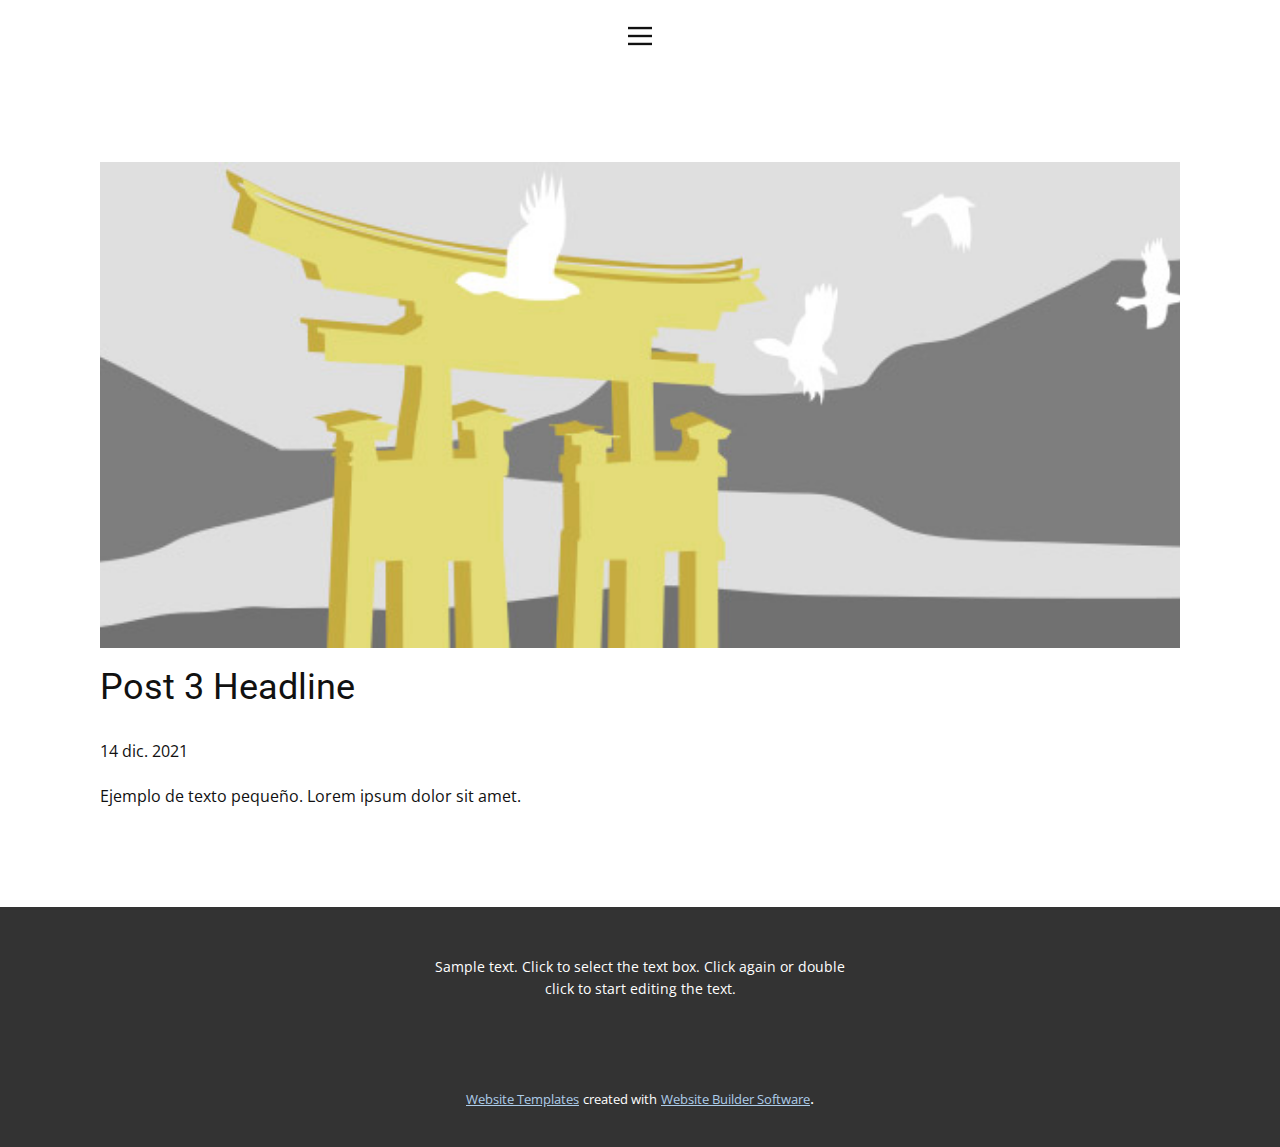
<file: blog/enviar-2.html>
<!doctype html>
<html style="font-size: 16px;"><head>
    <meta name="viewport" content="width=device-width, initial-scale=1.0">
    <meta charset="utf-8">
    <meta name="keywords" content="Post 1 Headline">
    <meta name="description" content="">
    <meta name="page_type" content="np-template-header-footer-from-plugin">
    <title>Post 3 Headline</title>
    <link rel="stylesheet" href="../nicepage.css" media="screen">
<link rel="stylesheet" href="../Post-Template.css" media="screen">
    <script class="u-script" type="text/javascript" src="../jquery.js" defer=""></script>
    <script class="u-script" type="text/javascript" src="../nicepage.js" defer=""></script>
    <meta name="generator" content="Nicepage 4.1.0, nicepage.com">
    <link id="u-theme-google-font" rel="stylesheet" href="https://fonts.googleapis.com/css?family=Roboto:100,100i,300,300i,400,400i,500,500i,700,700i,900,900i|Open+Sans:300,300i,400,400i,600,600i,700,700i,800,800i">
    
    
    <script type="application/ld+json">{
		"@context": "http://schema.org",
		"@type": "Organization",
		"name": ""
}</script>
    <meta name="theme-color" content="#478ac9">
  </head>
  <body class="u-body"><header class="u-clearfix u-header u-header" id="sec-a72f"><div class="u-clearfix u-sheet u-sheet-1">
        <nav class="u-align-left u-menu u-menu-dropdown u-offcanvas u-menu-1" data-responsive-from="XL">
          <div class="menu-collapse">
            <a class="u-button-style u-nav-link" href="#" style="padding: 4px 0px; font-size: calc(1em + 8px);">
              <svg class="u-svg-link" preserveAspectRatio="xMidYMin slice" viewBox="0 0 302 302" style=""><use xmlns:xlink="http://www.w3.org/1999/xlink" xlink:href="#svg-5c50"></use></svg>
              <svg xmlns="http://www.w3.org/2000/svg" xmlns:xlink="http://www.w3.org/1999/xlink" version="1.1" id="svg-5c50" x="0px" y="0px" viewBox="0 0 302 302" style="enable-background:new 0 0 302 302;" xml:space="preserve" class="u-svg-content"><g><rect y="36" width="302" height="30"></rect><rect y="236" width="302" height="30"></rect><rect y="136" width="302" height="30"></rect>
</g><g></g><g></g><g></g><g></g><g></g><g></g><g></g><g></g><g></g><g></g><g></g><g></g><g></g><g></g><g></g></svg>
            </a>
          </div>
          <div class="u-nav-container">
            <ul class="u-nav u-unstyled u-nav-1"><li class="u-nav-item"><a class="u-button-style u-nav-link u-text-active-palette-1-base u-text-hover-palette-2-base" href="../Casa.html" style="padding: 10px 20px;">Casa</a>
</li><li class="u-nav-item"><a class="u-button-style u-nav-link u-text-active-palette-1-base u-text-hover-palette-2-base" href="../About.html" style="padding: 10px 20px;">About</a>
</li><li class="u-nav-item"><a class="u-button-style u-nav-link u-text-active-palette-1-base u-text-hover-palette-2-base" href="../Contact.html" style="padding: 10px 20px;">Contact</a>
</li></ul>
          </div>
          <div class="u-custom-menu u-nav-container-collapse">
            <div class="u-align-center u-black u-container-style u-inner-container-layout u-opacity u-opacity-95 u-sidenav">
              <div class="u-inner-container-layout u-sidenav-overflow">
                <div class="u-menu-close"></div>
                <ul class="u-align-center u-nav u-popupmenu-items u-unstyled u-nav-2"><li class="u-nav-item"><a class="u-button-style u-nav-link" href="../About.html">About</a>
</li><li class="u-nav-item"><a class="u-button-style u-nav-link" href="../Contact.html">Contact</a>
</li><li class="u-nav-item"><a class="u-button-style u-nav-link" href="../Page-1.html">Page 1</a>
</li><li class="u-nav-item"><a class="u-button-style u-nav-link" href="../Casa.html">Casa</a>
</li></ul>
              </div>
            </div>
            <div class="u-black u-menu-overlay u-opacity u-opacity-70"></div>
          </div>
        </nav>
      </div></header>
    <section class="u-align-center u-clearfix u-section-1" id="sec-7fe6">
      <div class="u-clearfix u-sheet u-valign-middle-md u-valign-middle-sm u-valign-middle-xs u-sheet-1"><!--post_details--><!--post_details_options_json--><!--{"source":""}--><!--/post_details_options_json--><!--blog_post-->
        <div class="u-container-style u-expanded-width u-post-details u-post-details-1">
          <div class="u-container-layout u-valign-middle u-container-layout-1"><!--blog_post_image-->
            <img alt="" class="u-blog-control u-expanded-width u-image u-image-default u-image-1" src="[data-uri]"><!--/blog_post_image--><!--blog_post_header-->
            <h2 class="u-blog-control u-text u-text-1">Post 3 Headline</h2><!--/blog_post_header--><!--blog_post_metadata-->
            <div class="u-blog-control u-metadata u-metadata-1"><!--blog_post_metadata_date-->
              <span class="u-meta-date u-meta-icon">14 dic. 2021</span><!--/blog_post_metadata_date--><!--blog_post_metadata_category-->
              <!--/blog_post_metadata_category--><!--blog_post_metadata_comments-->
              <!--/blog_post_metadata_comments-->
            </div><!--/blog_post_metadata--><!--blog_post_content-->
            <div class="u-align-justify u-blog-control u-post-content u-text u-text-2 fr-view">
  Ejemplo de texto pequeño. Lorem ipsum dolor sit amet.
  </div><!--/blog_post_content-->
          </div>
        </div><!--/blog_post--><!--/post_details-->
      </div>
    </section>
    
    
    <footer class="u-align-center u-clearfix u-footer u-grey-80 u-footer" id="sec-1f1e"><div class="u-clearfix u-sheet u-sheet-1">
        <p class="u-small-text u-text u-text-variant u-text-1">Sample text. Click to select the text box. Click again or double click to start editing the text.</p>
      </div></footer>
    <section class="u-backlink u-clearfix u-grey-80">
      <a class="u-link" href="https://nicepage.com/website-templates" target="_blank">
        <span>Website Templates</span>
      </a>
      <p class="u-text">
        <span>created with</span>
      </p>
      <a class="u-link" href="" target="_blank">
        <span>Website Builder Software</span>
      </a>. 
    </section>
  
</body></html>
</file>
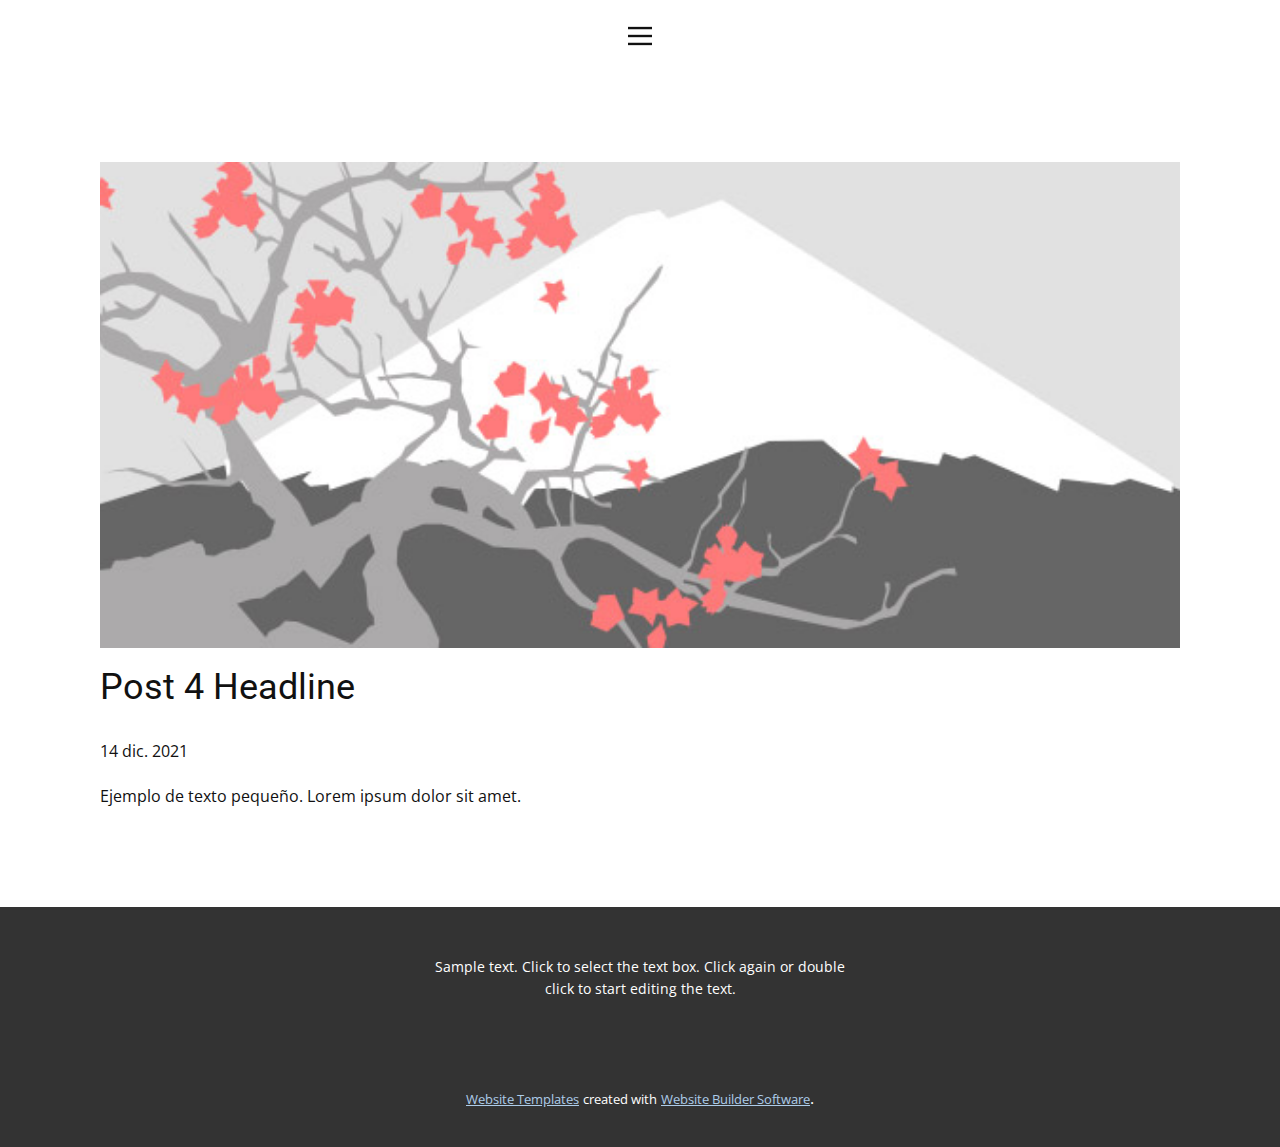
<file: blog/enviar-3.html>
<!doctype html>
<html style="font-size: 16px;"><head>
    <meta name="viewport" content="width=device-width, initial-scale=1.0">
    <meta charset="utf-8">
    <meta name="keywords" content="Post 1 Headline">
    <meta name="description" content="">
    <meta name="page_type" content="np-template-header-footer-from-plugin">
    <title>Post 4 Headline</title>
    <link rel="stylesheet" href="../nicepage.css" media="screen">
<link rel="stylesheet" href="../Post-Template.css" media="screen">
    <script class="u-script" type="text/javascript" src="../jquery.js" defer=""></script>
    <script class="u-script" type="text/javascript" src="../nicepage.js" defer=""></script>
    <meta name="generator" content="Nicepage 4.1.0, nicepage.com">
    <link id="u-theme-google-font" rel="stylesheet" href="https://fonts.googleapis.com/css?family=Roboto:100,100i,300,300i,400,400i,500,500i,700,700i,900,900i|Open+Sans:300,300i,400,400i,600,600i,700,700i,800,800i">
    
    
    <script type="application/ld+json">{
		"@context": "http://schema.org",
		"@type": "Organization",
		"name": ""
}</script>
    <meta name="theme-color" content="#478ac9">
  </head>
  <body class="u-body"><header class="u-clearfix u-header u-header" id="sec-a72f"><div class="u-clearfix u-sheet u-sheet-1">
        <nav class="u-align-left u-menu u-menu-dropdown u-offcanvas u-menu-1" data-responsive-from="XL">
          <div class="menu-collapse">
            <a class="u-button-style u-nav-link" href="#" style="padding: 4px 0px; font-size: calc(1em + 8px);">
              <svg class="u-svg-link" preserveAspectRatio="xMidYMin slice" viewBox="0 0 302 302" style=""><use xmlns:xlink="http://www.w3.org/1999/xlink" xlink:href="#svg-5c50"></use></svg>
              <svg xmlns="http://www.w3.org/2000/svg" xmlns:xlink="http://www.w3.org/1999/xlink" version="1.1" id="svg-5c50" x="0px" y="0px" viewBox="0 0 302 302" style="enable-background:new 0 0 302 302;" xml:space="preserve" class="u-svg-content"><g><rect y="36" width="302" height="30"></rect><rect y="236" width="302" height="30"></rect><rect y="136" width="302" height="30"></rect>
</g><g></g><g></g><g></g><g></g><g></g><g></g><g></g><g></g><g></g><g></g><g></g><g></g><g></g><g></g><g></g></svg>
            </a>
          </div>
          <div class="u-nav-container">
            <ul class="u-nav u-unstyled u-nav-1"><li class="u-nav-item"><a class="u-button-style u-nav-link u-text-active-palette-1-base u-text-hover-palette-2-base" href="../Casa.html" style="padding: 10px 20px;">Casa</a>
</li><li class="u-nav-item"><a class="u-button-style u-nav-link u-text-active-palette-1-base u-text-hover-palette-2-base" href="../About.html" style="padding: 10px 20px;">About</a>
</li><li class="u-nav-item"><a class="u-button-style u-nav-link u-text-active-palette-1-base u-text-hover-palette-2-base" href="../Contact.html" style="padding: 10px 20px;">Contact</a>
</li></ul>
          </div>
          <div class="u-custom-menu u-nav-container-collapse">
            <div class="u-align-center u-black u-container-style u-inner-container-layout u-opacity u-opacity-95 u-sidenav">
              <div class="u-inner-container-layout u-sidenav-overflow">
                <div class="u-menu-close"></div>
                <ul class="u-align-center u-nav u-popupmenu-items u-unstyled u-nav-2"><li class="u-nav-item"><a class="u-button-style u-nav-link" href="../About.html">About</a>
</li><li class="u-nav-item"><a class="u-button-style u-nav-link" href="../Contact.html">Contact</a>
</li><li class="u-nav-item"><a class="u-button-style u-nav-link" href="../Page-1.html">Page 1</a>
</li><li class="u-nav-item"><a class="u-button-style u-nav-link" href="../Casa.html">Casa</a>
</li></ul>
              </div>
            </div>
            <div class="u-black u-menu-overlay u-opacity u-opacity-70"></div>
          </div>
        </nav>
      </div></header>
    <section class="u-align-center u-clearfix u-section-1" id="sec-7fe6">
      <div class="u-clearfix u-sheet u-valign-middle-md u-valign-middle-sm u-valign-middle-xs u-sheet-1"><!--post_details--><!--post_details_options_json--><!--{"source":""}--><!--/post_details_options_json--><!--blog_post-->
        <div class="u-container-style u-expanded-width u-post-details u-post-details-1">
          <div class="u-container-layout u-valign-middle u-container-layout-1"><!--blog_post_image-->
            <img alt="" class="u-blog-control u-expanded-width u-image u-image-default u-image-1" src="[data-uri]"><!--/blog_post_image--><!--blog_post_header-->
            <h2 class="u-blog-control u-text u-text-1">Post 4 Headline</h2><!--/blog_post_header--><!--blog_post_metadata-->
            <div class="u-blog-control u-metadata u-metadata-1"><!--blog_post_metadata_date-->
              <span class="u-meta-date u-meta-icon">14 dic. 2021</span><!--/blog_post_metadata_date--><!--blog_post_metadata_category-->
              <!--/blog_post_metadata_category--><!--blog_post_metadata_comments-->
              <!--/blog_post_metadata_comments-->
            </div><!--/blog_post_metadata--><!--blog_post_content-->
            <div class="u-align-justify u-blog-control u-post-content u-text u-text-2 fr-view">
  Ejemplo de texto pequeño. Lorem ipsum dolor sit amet.
  </div><!--/blog_post_content-->
          </div>
        </div><!--/blog_post--><!--/post_details-->
      </div>
    </section>
    
    
    <footer class="u-align-center u-clearfix u-footer u-grey-80 u-footer" id="sec-1f1e"><div class="u-clearfix u-sheet u-sheet-1">
        <p class="u-small-text u-text u-text-variant u-text-1">Sample text. Click to select the text box. Click again or double click to start editing the text.</p>
      </div></footer>
    <section class="u-backlink u-clearfix u-grey-80">
      <a class="u-link" href="https://nicepage.com/website-templates" target="_blank">
        <span>Website Templates</span>
      </a>
      <p class="u-text">
        <span>created with</span>
      </p>
      <a class="u-link" href="" target="_blank">
        <span>Website Builder Software</span>
      </a>. 
    </section>
  
</body></html>
</file>
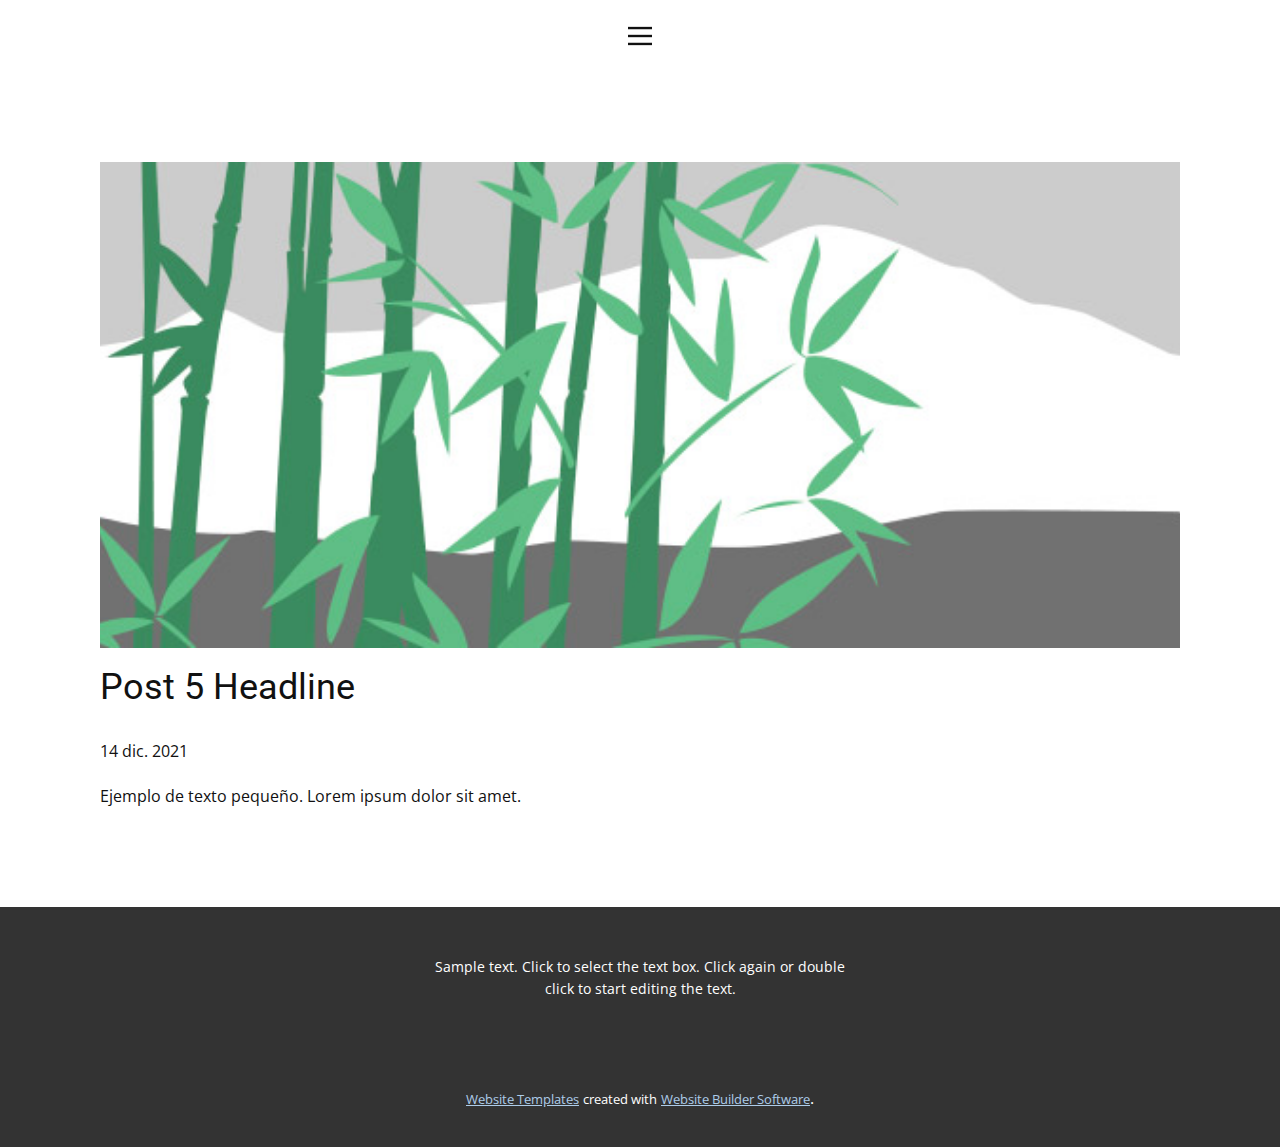
<file: blog/enviar-4.html>
<!doctype html>
<html style="font-size: 16px;"><head>
    <meta name="viewport" content="width=device-width, initial-scale=1.0">
    <meta charset="utf-8">
    <meta name="keywords" content="Post 1 Headline">
    <meta name="description" content="">
    <meta name="page_type" content="np-template-header-footer-from-plugin">
    <title>Post 5 Headline</title>
    <link rel="stylesheet" href="../nicepage.css" media="screen">
<link rel="stylesheet" href="../Post-Template.css" media="screen">
    <script class="u-script" type="text/javascript" src="../jquery.js" defer=""></script>
    <script class="u-script" type="text/javascript" src="../nicepage.js" defer=""></script>
    <meta name="generator" content="Nicepage 4.1.0, nicepage.com">
    <link id="u-theme-google-font" rel="stylesheet" href="https://fonts.googleapis.com/css?family=Roboto:100,100i,300,300i,400,400i,500,500i,700,700i,900,900i|Open+Sans:300,300i,400,400i,600,600i,700,700i,800,800i">
    
    
    <script type="application/ld+json">{
		"@context": "http://schema.org",
		"@type": "Organization",
		"name": ""
}</script>
    <meta name="theme-color" content="#478ac9">
  </head>
  <body class="u-body"><header class="u-clearfix u-header u-header" id="sec-a72f"><div class="u-clearfix u-sheet u-sheet-1">
        <nav class="u-align-left u-menu u-menu-dropdown u-offcanvas u-menu-1" data-responsive-from="XL">
          <div class="menu-collapse">
            <a class="u-button-style u-nav-link" href="#" style="padding: 4px 0px; font-size: calc(1em + 8px);">
              <svg class="u-svg-link" preserveAspectRatio="xMidYMin slice" viewBox="0 0 302 302" style=""><use xmlns:xlink="http://www.w3.org/1999/xlink" xlink:href="#svg-5c50"></use></svg>
              <svg xmlns="http://www.w3.org/2000/svg" xmlns:xlink="http://www.w3.org/1999/xlink" version="1.1" id="svg-5c50" x="0px" y="0px" viewBox="0 0 302 302" style="enable-background:new 0 0 302 302;" xml:space="preserve" class="u-svg-content"><g><rect y="36" width="302" height="30"></rect><rect y="236" width="302" height="30"></rect><rect y="136" width="302" height="30"></rect>
</g><g></g><g></g><g></g><g></g><g></g><g></g><g></g><g></g><g></g><g></g><g></g><g></g><g></g><g></g><g></g></svg>
            </a>
          </div>
          <div class="u-nav-container">
            <ul class="u-nav u-unstyled u-nav-1"><li class="u-nav-item"><a class="u-button-style u-nav-link u-text-active-palette-1-base u-text-hover-palette-2-base" href="../Casa.html" style="padding: 10px 20px;">Casa</a>
</li><li class="u-nav-item"><a class="u-button-style u-nav-link u-text-active-palette-1-base u-text-hover-palette-2-base" href="../About.html" style="padding: 10px 20px;">About</a>
</li><li class="u-nav-item"><a class="u-button-style u-nav-link u-text-active-palette-1-base u-text-hover-palette-2-base" href="../Contact.html" style="padding: 10px 20px;">Contact</a>
</li></ul>
          </div>
          <div class="u-custom-menu u-nav-container-collapse">
            <div class="u-align-center u-black u-container-style u-inner-container-layout u-opacity u-opacity-95 u-sidenav">
              <div class="u-inner-container-layout u-sidenav-overflow">
                <div class="u-menu-close"></div>
                <ul class="u-align-center u-nav u-popupmenu-items u-unstyled u-nav-2"><li class="u-nav-item"><a class="u-button-style u-nav-link" href="../About.html">About</a>
</li><li class="u-nav-item"><a class="u-button-style u-nav-link" href="../Contact.html">Contact</a>
</li><li class="u-nav-item"><a class="u-button-style u-nav-link" href="../Page-1.html">Page 1</a>
</li><li class="u-nav-item"><a class="u-button-style u-nav-link" href="../Casa.html">Casa</a>
</li></ul>
              </div>
            </div>
            <div class="u-black u-menu-overlay u-opacity u-opacity-70"></div>
          </div>
        </nav>
      </div></header>
    <section class="u-align-center u-clearfix u-section-1" id="sec-7fe6">
      <div class="u-clearfix u-sheet u-valign-middle-md u-valign-middle-sm u-valign-middle-xs u-sheet-1"><!--post_details--><!--post_details_options_json--><!--{"source":""}--><!--/post_details_options_json--><!--blog_post-->
        <div class="u-container-style u-expanded-width u-post-details u-post-details-1">
          <div class="u-container-layout u-valign-middle u-container-layout-1"><!--blog_post_image-->
            <img alt="" class="u-blog-control u-expanded-width u-image u-image-default u-image-1" src="[data-uri]"><!--/blog_post_image--><!--blog_post_header-->
            <h2 class="u-blog-control u-text u-text-1">Post 5 Headline</h2><!--/blog_post_header--><!--blog_post_metadata-->
            <div class="u-blog-control u-metadata u-metadata-1"><!--blog_post_metadata_date-->
              <span class="u-meta-date u-meta-icon">14 dic. 2021</span><!--/blog_post_metadata_date--><!--blog_post_metadata_category-->
              <!--/blog_post_metadata_category--><!--blog_post_metadata_comments-->
              <!--/blog_post_metadata_comments-->
            </div><!--/blog_post_metadata--><!--blog_post_content-->
            <div class="u-align-justify u-blog-control u-post-content u-text u-text-2 fr-view">
  Ejemplo de texto pequeño. Lorem ipsum dolor sit amet.
  </div><!--/blog_post_content-->
          </div>
        </div><!--/blog_post--><!--/post_details-->
      </div>
    </section>
    
    
    <footer class="u-align-center u-clearfix u-footer u-grey-80 u-footer" id="sec-1f1e"><div class="u-clearfix u-sheet u-sheet-1">
        <p class="u-small-text u-text u-text-variant u-text-1">Sample text. Click to select the text box. Click again or double click to start editing the text.</p>
      </div></footer>
    <section class="u-backlink u-clearfix u-grey-80">
      <a class="u-link" href="https://nicepage.com/website-templates" target="_blank">
        <span>Website Templates</span>
      </a>
      <p class="u-text">
        <span>created with</span>
      </p>
      <a class="u-link" href="" target="_blank">
        <span>Website Builder Software</span>
      </a>. 
    </section>
  
</body></html>
</file>
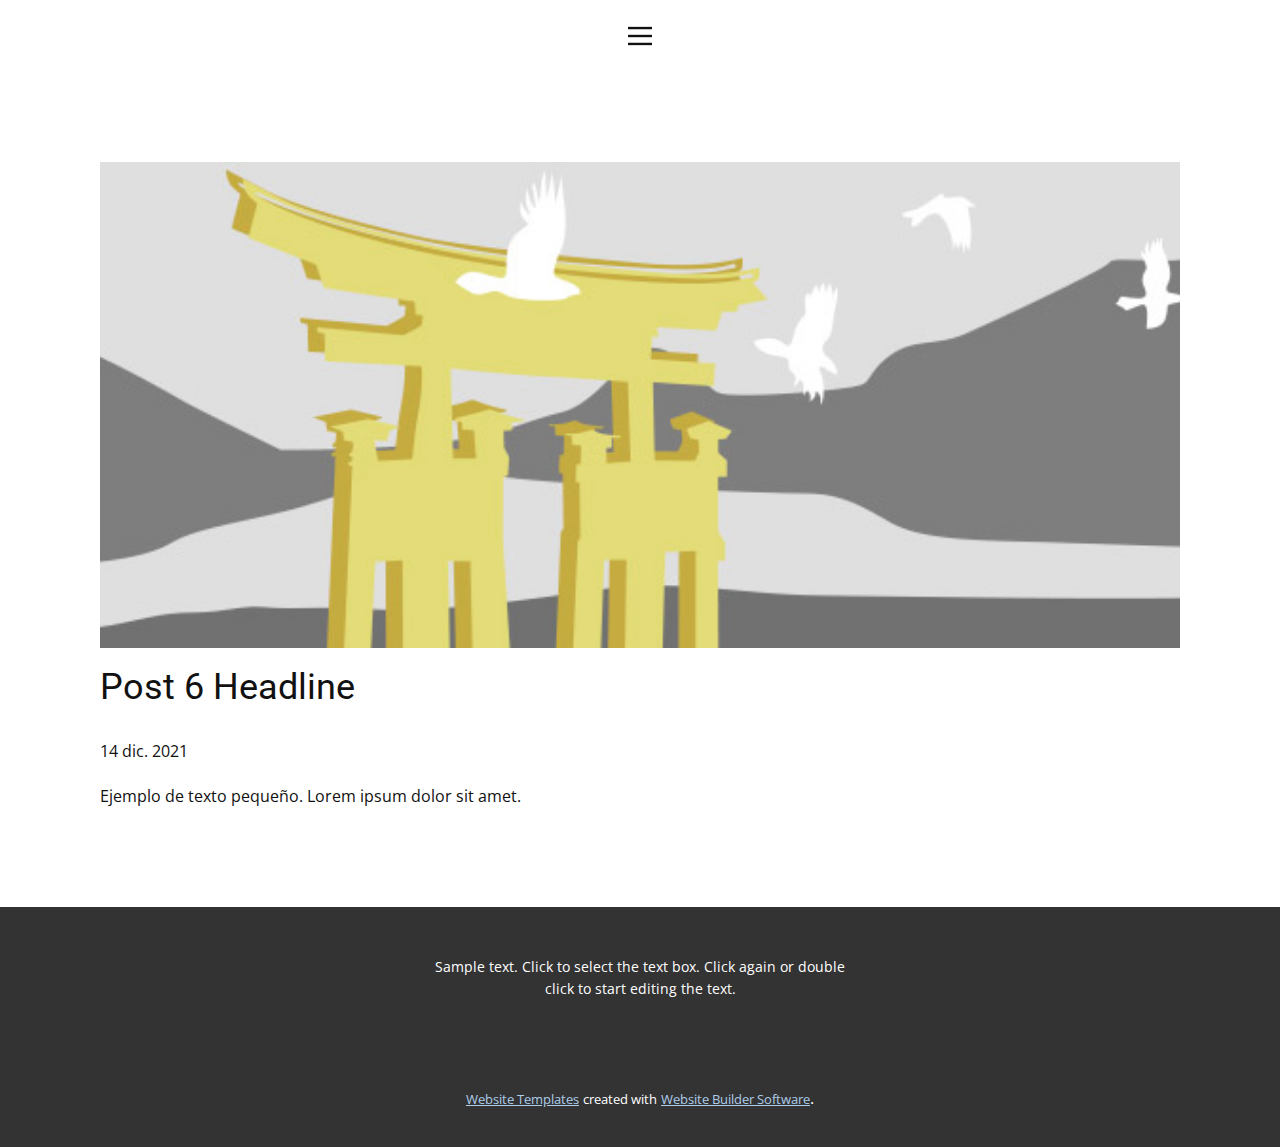
<file: blog/enviar-5.html>
<!doctype html>
<html style="font-size: 16px;"><head>
    <meta name="viewport" content="width=device-width, initial-scale=1.0">
    <meta charset="utf-8">
    <meta name="keywords" content="Post 1 Headline">
    <meta name="description" content="">
    <meta name="page_type" content="np-template-header-footer-from-plugin">
    <title>Post 6 Headline</title>
    <link rel="stylesheet" href="../nicepage.css" media="screen">
<link rel="stylesheet" href="../Post-Template.css" media="screen">
    <script class="u-script" type="text/javascript" src="../jquery.js" defer=""></script>
    <script class="u-script" type="text/javascript" src="../nicepage.js" defer=""></script>
    <meta name="generator" content="Nicepage 4.1.0, nicepage.com">
    <link id="u-theme-google-font" rel="stylesheet" href="https://fonts.googleapis.com/css?family=Roboto:100,100i,300,300i,400,400i,500,500i,700,700i,900,900i|Open+Sans:300,300i,400,400i,600,600i,700,700i,800,800i">
    
    
    <script type="application/ld+json">{
		"@context": "http://schema.org",
		"@type": "Organization",
		"name": ""
}</script>
    <meta name="theme-color" content="#478ac9">
  </head>
  <body class="u-body"><header class="u-clearfix u-header u-header" id="sec-a72f"><div class="u-clearfix u-sheet u-sheet-1">
        <nav class="u-align-left u-menu u-menu-dropdown u-offcanvas u-menu-1" data-responsive-from="XL">
          <div class="menu-collapse">
            <a class="u-button-style u-nav-link" href="#" style="padding: 4px 0px; font-size: calc(1em + 8px);">
              <svg class="u-svg-link" preserveAspectRatio="xMidYMin slice" viewBox="0 0 302 302" style=""><use xmlns:xlink="http://www.w3.org/1999/xlink" xlink:href="#svg-5c50"></use></svg>
              <svg xmlns="http://www.w3.org/2000/svg" xmlns:xlink="http://www.w3.org/1999/xlink" version="1.1" id="svg-5c50" x="0px" y="0px" viewBox="0 0 302 302" style="enable-background:new 0 0 302 302;" xml:space="preserve" class="u-svg-content"><g><rect y="36" width="302" height="30"></rect><rect y="236" width="302" height="30"></rect><rect y="136" width="302" height="30"></rect>
</g><g></g><g></g><g></g><g></g><g></g><g></g><g></g><g></g><g></g><g></g><g></g><g></g><g></g><g></g><g></g></svg>
            </a>
          </div>
          <div class="u-nav-container">
            <ul class="u-nav u-unstyled u-nav-1"><li class="u-nav-item"><a class="u-button-style u-nav-link u-text-active-palette-1-base u-text-hover-palette-2-base" href="../Casa.html" style="padding: 10px 20px;">Casa</a>
</li><li class="u-nav-item"><a class="u-button-style u-nav-link u-text-active-palette-1-base u-text-hover-palette-2-base" href="../About.html" style="padding: 10px 20px;">About</a>
</li><li class="u-nav-item"><a class="u-button-style u-nav-link u-text-active-palette-1-base u-text-hover-palette-2-base" href="../Contact.html" style="padding: 10px 20px;">Contact</a>
</li></ul>
          </div>
          <div class="u-custom-menu u-nav-container-collapse">
            <div class="u-align-center u-black u-container-style u-inner-container-layout u-opacity u-opacity-95 u-sidenav">
              <div class="u-inner-container-layout u-sidenav-overflow">
                <div class="u-menu-close"></div>
                <ul class="u-align-center u-nav u-popupmenu-items u-unstyled u-nav-2"><li class="u-nav-item"><a class="u-button-style u-nav-link" href="../About.html">About</a>
</li><li class="u-nav-item"><a class="u-button-style u-nav-link" href="../Contact.html">Contact</a>
</li><li class="u-nav-item"><a class="u-button-style u-nav-link" href="../Page-1.html">Page 1</a>
</li><li class="u-nav-item"><a class="u-button-style u-nav-link" href="../Casa.html">Casa</a>
</li></ul>
              </div>
            </div>
            <div class="u-black u-menu-overlay u-opacity u-opacity-70"></div>
          </div>
        </nav>
      </div></header>
    <section class="u-align-center u-clearfix u-section-1" id="sec-7fe6">
      <div class="u-clearfix u-sheet u-valign-middle-md u-valign-middle-sm u-valign-middle-xs u-sheet-1"><!--post_details--><!--post_details_options_json--><!--{"source":""}--><!--/post_details_options_json--><!--blog_post-->
        <div class="u-container-style u-expanded-width u-post-details u-post-details-1">
          <div class="u-container-layout u-valign-middle u-container-layout-1"><!--blog_post_image-->
            <img alt="" class="u-blog-control u-expanded-width u-image u-image-default u-image-1" src="[data-uri]"><!--/blog_post_image--><!--blog_post_header-->
            <h2 class="u-blog-control u-text u-text-1">Post 6 Headline</h2><!--/blog_post_header--><!--blog_post_metadata-->
            <div class="u-blog-control u-metadata u-metadata-1"><!--blog_post_metadata_date-->
              <span class="u-meta-date u-meta-icon">14 dic. 2021</span><!--/blog_post_metadata_date--><!--blog_post_metadata_category-->
              <!--/blog_post_metadata_category--><!--blog_post_metadata_comments-->
              <!--/blog_post_metadata_comments-->
            </div><!--/blog_post_metadata--><!--blog_post_content-->
            <div class="u-align-justify u-blog-control u-post-content u-text u-text-2 fr-view">
  Ejemplo de texto pequeño. Lorem ipsum dolor sit amet.
  </div><!--/blog_post_content-->
          </div>
        </div><!--/blog_post--><!--/post_details-->
      </div>
    </section>
    
    
    <footer class="u-align-center u-clearfix u-footer u-grey-80 u-footer" id="sec-1f1e"><div class="u-clearfix u-sheet u-sheet-1">
        <p class="u-small-text u-text u-text-variant u-text-1">Sample text. Click to select the text box. Click again or double click to start editing the text.</p>
      </div></footer>
    <section class="u-backlink u-clearfix u-grey-80">
      <a class="u-link" href="https://nicepage.com/website-templates" target="_blank">
        <span>Website Templates</span>
      </a>
      <p class="u-text">
        <span>created with</span>
      </p>
      <a class="u-link" href="" target="_blank">
        <span>Website Builder Software</span>
      </a>. 
    </section>
  
</body></html>
</file>
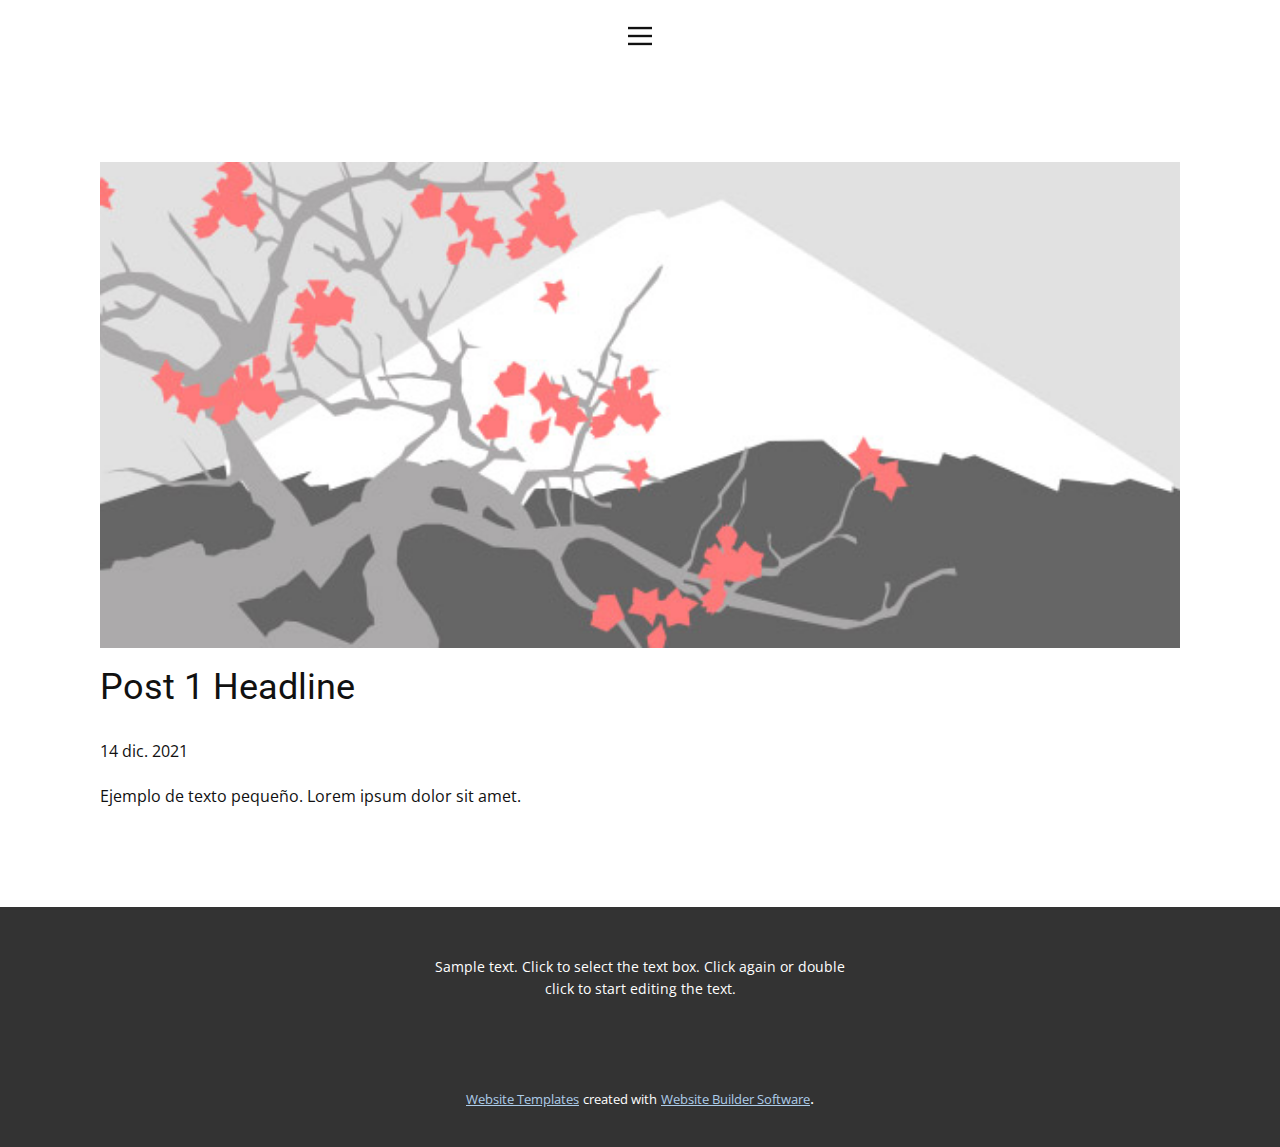
<file: blog/enviar.html>
<!doctype html>
<html style="font-size: 16px;"><head>
    <meta name="viewport" content="width=device-width, initial-scale=1.0">
    <meta charset="utf-8">
    <meta name="keywords" content="Post 1 Headline">
    <meta name="description" content="">
    <meta name="page_type" content="np-template-header-footer-from-plugin">
    <title>Post 1 Headline</title>
    <link rel="stylesheet" href="../nicepage.css" media="screen">
<link rel="stylesheet" href="../Post-Template.css" media="screen">
    <script class="u-script" type="text/javascript" src="../jquery.js" defer=""></script>
    <script class="u-script" type="text/javascript" src="../nicepage.js" defer=""></script>
    <meta name="generator" content="Nicepage 4.1.0, nicepage.com">
    <link id="u-theme-google-font" rel="stylesheet" href="https://fonts.googleapis.com/css?family=Roboto:100,100i,300,300i,400,400i,500,500i,700,700i,900,900i|Open+Sans:300,300i,400,400i,600,600i,700,700i,800,800i">
    
    
    <script type="application/ld+json">{
		"@context": "http://schema.org",
		"@type": "Organization",
		"name": ""
}</script>
    <meta name="theme-color" content="#478ac9">
  </head>
  <body class="u-body"><header class="u-clearfix u-header u-header" id="sec-a72f"><div class="u-clearfix u-sheet u-sheet-1">
        <nav class="u-align-left u-menu u-menu-dropdown u-offcanvas u-menu-1" data-responsive-from="XL">
          <div class="menu-collapse">
            <a class="u-button-style u-nav-link" href="#" style="padding: 4px 0px; font-size: calc(1em + 8px);">
              <svg class="u-svg-link" preserveAspectRatio="xMidYMin slice" viewBox="0 0 302 302" style=""><use xmlns:xlink="http://www.w3.org/1999/xlink" xlink:href="#svg-5c50"></use></svg>
              <svg xmlns="http://www.w3.org/2000/svg" xmlns:xlink="http://www.w3.org/1999/xlink" version="1.1" id="svg-5c50" x="0px" y="0px" viewBox="0 0 302 302" style="enable-background:new 0 0 302 302;" xml:space="preserve" class="u-svg-content"><g><rect y="36" width="302" height="30"></rect><rect y="236" width="302" height="30"></rect><rect y="136" width="302" height="30"></rect>
</g><g></g><g></g><g></g><g></g><g></g><g></g><g></g><g></g><g></g><g></g><g></g><g></g><g></g><g></g><g></g></svg>
            </a>
          </div>
          <div class="u-nav-container">
            <ul class="u-nav u-unstyled u-nav-1"><li class="u-nav-item"><a class="u-button-style u-nav-link u-text-active-palette-1-base u-text-hover-palette-2-base" href="../Casa.html" style="padding: 10px 20px;">Casa</a>
</li><li class="u-nav-item"><a class="u-button-style u-nav-link u-text-active-palette-1-base u-text-hover-palette-2-base" href="../About.html" style="padding: 10px 20px;">About</a>
</li><li class="u-nav-item"><a class="u-button-style u-nav-link u-text-active-palette-1-base u-text-hover-palette-2-base" href="../Contact.html" style="padding: 10px 20px;">Contact</a>
</li></ul>
          </div>
          <div class="u-custom-menu u-nav-container-collapse">
            <div class="u-align-center u-black u-container-style u-inner-container-layout u-opacity u-opacity-95 u-sidenav">
              <div class="u-inner-container-layout u-sidenav-overflow">
                <div class="u-menu-close"></div>
                <ul class="u-align-center u-nav u-popupmenu-items u-unstyled u-nav-2"><li class="u-nav-item"><a class="u-button-style u-nav-link" href="../About.html">About</a>
</li><li class="u-nav-item"><a class="u-button-style u-nav-link" href="../Contact.html">Contact</a>
</li><li class="u-nav-item"><a class="u-button-style u-nav-link" href="../Page-1.html">Page 1</a>
</li><li class="u-nav-item"><a class="u-button-style u-nav-link" href="../Casa.html">Casa</a>
</li></ul>
              </div>
            </div>
            <div class="u-black u-menu-overlay u-opacity u-opacity-70"></div>
          </div>
        </nav>
      </div></header>
    <section class="u-align-center u-clearfix u-section-1" id="sec-7fe6">
      <div class="u-clearfix u-sheet u-valign-middle-md u-valign-middle-sm u-valign-middle-xs u-sheet-1"><!--post_details--><!--post_details_options_json--><!--{"source":""}--><!--/post_details_options_json--><!--blog_post-->
        <div class="u-container-style u-expanded-width u-post-details u-post-details-1">
          <div class="u-container-layout u-valign-middle u-container-layout-1"><!--blog_post_image-->
            <img alt="" class="u-blog-control u-expanded-width u-image u-image-default u-image-1" src="[data-uri]"><!--/blog_post_image--><!--blog_post_header-->
            <h2 class="u-blog-control u-text u-text-1">Post 1 Headline</h2><!--/blog_post_header--><!--blog_post_metadata-->
            <div class="u-blog-control u-metadata u-metadata-1"><!--blog_post_metadata_date-->
              <span class="u-meta-date u-meta-icon">14 dic. 2021</span><!--/blog_post_metadata_date--><!--blog_post_metadata_category-->
              <!--/blog_post_metadata_category--><!--blog_post_metadata_comments-->
              <!--/blog_post_metadata_comments-->
            </div><!--/blog_post_metadata--><!--blog_post_content-->
            <div class="u-align-justify u-blog-control u-post-content u-text u-text-2 fr-view">
  Ejemplo de texto pequeño. Lorem ipsum dolor sit amet.
  </div><!--/blog_post_content-->
          </div>
        </div><!--/blog_post--><!--/post_details-->
      </div>
    </section>
    
    
    <footer class="u-align-center u-clearfix u-footer u-grey-80 u-footer" id="sec-1f1e"><div class="u-clearfix u-sheet u-sheet-1">
        <p class="u-small-text u-text u-text-variant u-text-1">Sample text. Click to select the text box. Click again or double click to start editing the text.</p>
      </div></footer>
    <section class="u-backlink u-clearfix u-grey-80">
      <a class="u-link" href="https://nicepage.com/website-templates" target="_blank">
        <span>Website Templates</span>
      </a>
      <p class="u-text">
        <span>created with</span>
      </p>
      <a class="u-link" href="" target="_blank">
        <span>Website Builder Software</span>
      </a>. 
    </section>
  
</body></html>
</file>
